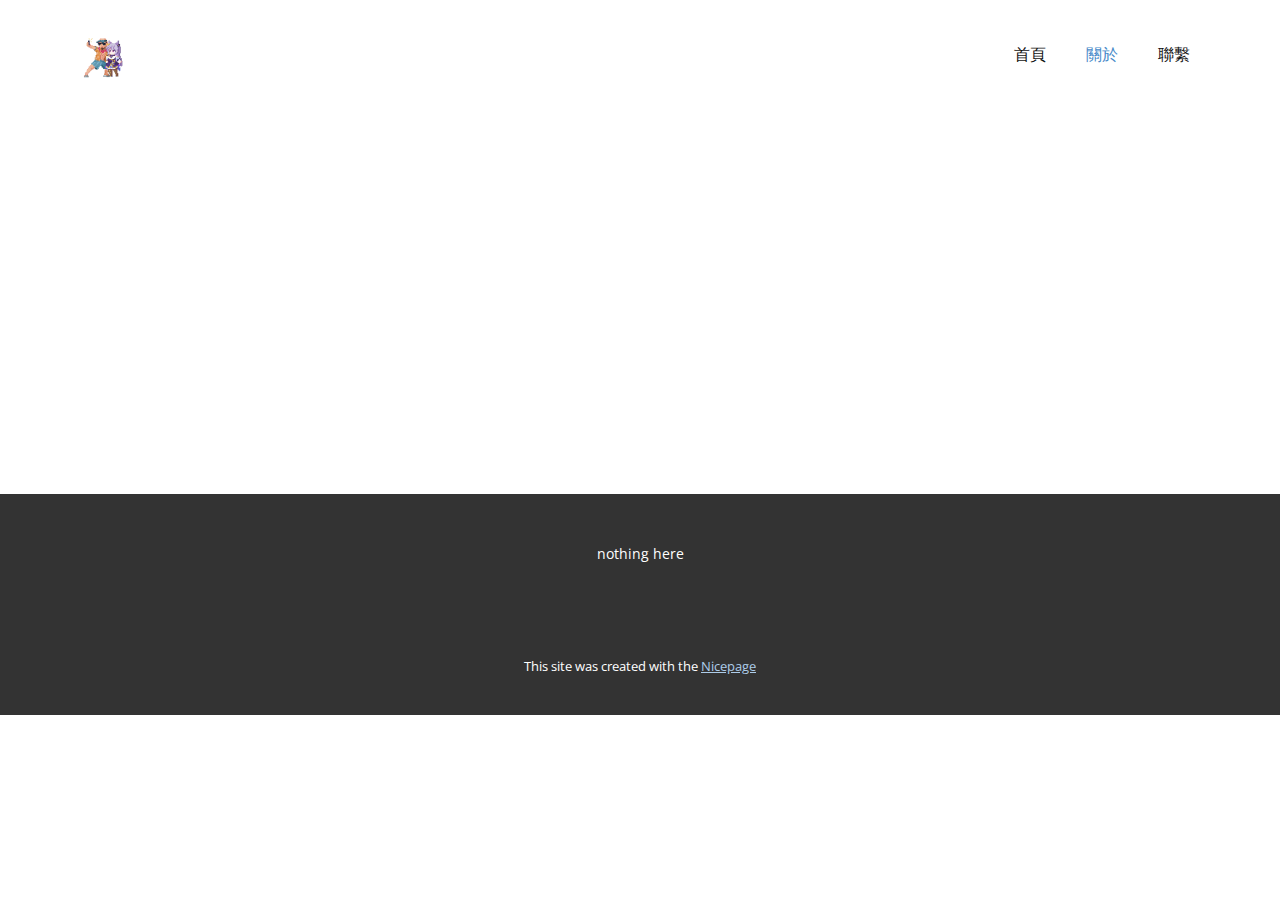
<file: About.html>
<!DOCTYPE html>
<html style="font-size: 16px;" lang="en"><head>
    <meta name="viewport" content="width=device-width, initial-scale=1.0">
    <meta charset="utf-8">
    <meta name="keywords" content="">
    <meta name="description" content="">
    <title>About</title>
    <link rel="stylesheet" href="nicepage.css" media="screen">
<link rel="stylesheet" href="About.css" media="screen">
    <script class="u-script" type="text/javascript" src="jquery.js" defer=""></script>
    <script class="u-script" type="text/javascript" src="nicepage.js" defer=""></script>
    <meta name="generator" content="Nicepage 7.4.4, nicepage.com">
    
    
    
    <link id="u-theme-google-font" rel="stylesheet" href="https://fonts.googleapis.com/css?family=Roboto:100,100i,300,300i,400,400i,500,500i,700,700i,900,900i|Open+Sans:300,300i,400,400i,500,500i,600,600i,700,700i,800,800i">
    <script type="application/ld+json">{
		"@context": "http://schema.org",
		"@type": "Organization",
		"name": "",
		"logo": "images/logo.png"
}</script>
    <meta name="theme-color" content="#478ac9">
    <meta property="og:title" content="About">
    <meta property="og:type" content="website">
  <meta data-intl-tel-input-cdn-path="intlTelInput/"></head>
  <body data-path-to-root="./" data-include-products="false" class="u-body u-xl-mode" data-lang="en"><header class="u-clearfix u-header u-header" id="header"><div class="u-clearfix u-sheet u-valign-middle u-sheet-1">
        <a href="#" class="u-image u-logo u-image-1" data-image-width="828" data-image-height="828">
          <img src="images/logo.png" class="u-logo-image u-logo-image-1">
        </a>
        <nav class="u-menu u-menu-one-level u-offcanvas u-menu-1">
          <div class="menu-collapse" style="font-size: 1rem; letter-spacing: 0px;">
            <a class="u-button-style u-custom-left-right-menu-spacing u-custom-padding-bottom u-custom-top-bottom-menu-spacing u-hamburger-link u-nav-link u-text-active-palette-1-base u-text-hover-palette-2-base" href="#">
              <svg class="u-svg-link" viewBox="0 0 24 24"><use xlink:href="#menu-hamburger"></use></svg>
              <svg class="u-svg-content" version="1.1" id="menu-hamburger" viewBox="0 0 16 16" x="0px" y="0px" xmlns:xlink="http://www.w3.org/1999/xlink" xmlns="http://www.w3.org/2000/svg"><g><rect y="1" width="16" height="2"></rect><rect y="7" width="16" height="2"></rect><rect y="13" width="16" height="2"></rect>
</g></svg>
            </a>
          </div>
          <div class="u-custom-menu u-nav-container">
            <ul class="u-nav u-unstyled u-nav-1"><li class="u-nav-item"><a class="u-button-style u-nav-link u-text-active-palette-1-base u-text-hover-palette-2-base" href="./" style="padding: 10px 20px;">首頁</a>
</li><li class="u-nav-item"><a class="u-button-style u-nav-link u-text-active-palette-1-base u-text-hover-palette-2-base" href="About.html" style="padding: 10px 20px;">關於</a>
</li><li class="u-nav-item"><a class="u-button-style u-nav-link u-text-active-palette-1-base u-text-hover-palette-2-base" href="Contact.html" style="padding: 10px 20px;">聯繫</a>
</li></ul>
          </div>
          <div class="u-custom-menu u-nav-container-collapse">
            <div class="u-black u-container-style u-inner-container-layout u-opacity u-opacity-95 u-sidenav">
              <div class="u-inner-container-layout u-sidenav-overflow">
                <div class="u-menu-close"></div>
                <ul class="u-align-center u-nav u-popupmenu-items u-unstyled u-nav-2"><li class="u-nav-item"><a class="u-button-style u-nav-link" href="./">首頁</a>
</li><li class="u-nav-item"><a class="u-button-style u-nav-link" href="About.html">關於</a>
</li><li class="u-nav-item"><a class="u-button-style u-nav-link" href="Contact.html">聯繫</a>
</li></ul>
              </div>
            </div>
            <div class="u-black u-menu-overlay u-opacity u-opacity-70"></div>
          </div>
        </nav>
      </div></header>
    <section class="u-clearfix u-section-1" id="block-1">
      <div class="u-clearfix u-sheet u-sheet-1"></div>
    </section>
    
    
    
    <footer class="u-align-center u-clearfix u-container-align-center u-footer u-grey-80 u-footer" id="footer"><div class="u-clearfix u-sheet u-sheet-1">
        <p class="u-small-text u-text u-text-variant u-text-1">nothing here </p>
      </div></footer>
    <section class="u-backlink u-clearfix u-grey-80">
      <p class="u-text">
        <span>This site was created with the </span>
        <a class="u-link" href="https://nicepage.com/" target="_blank" rel="nofollow">
          <span>Nicepage</span>
        </a>
      </p>
    </section>
  
</body></html>
</file>
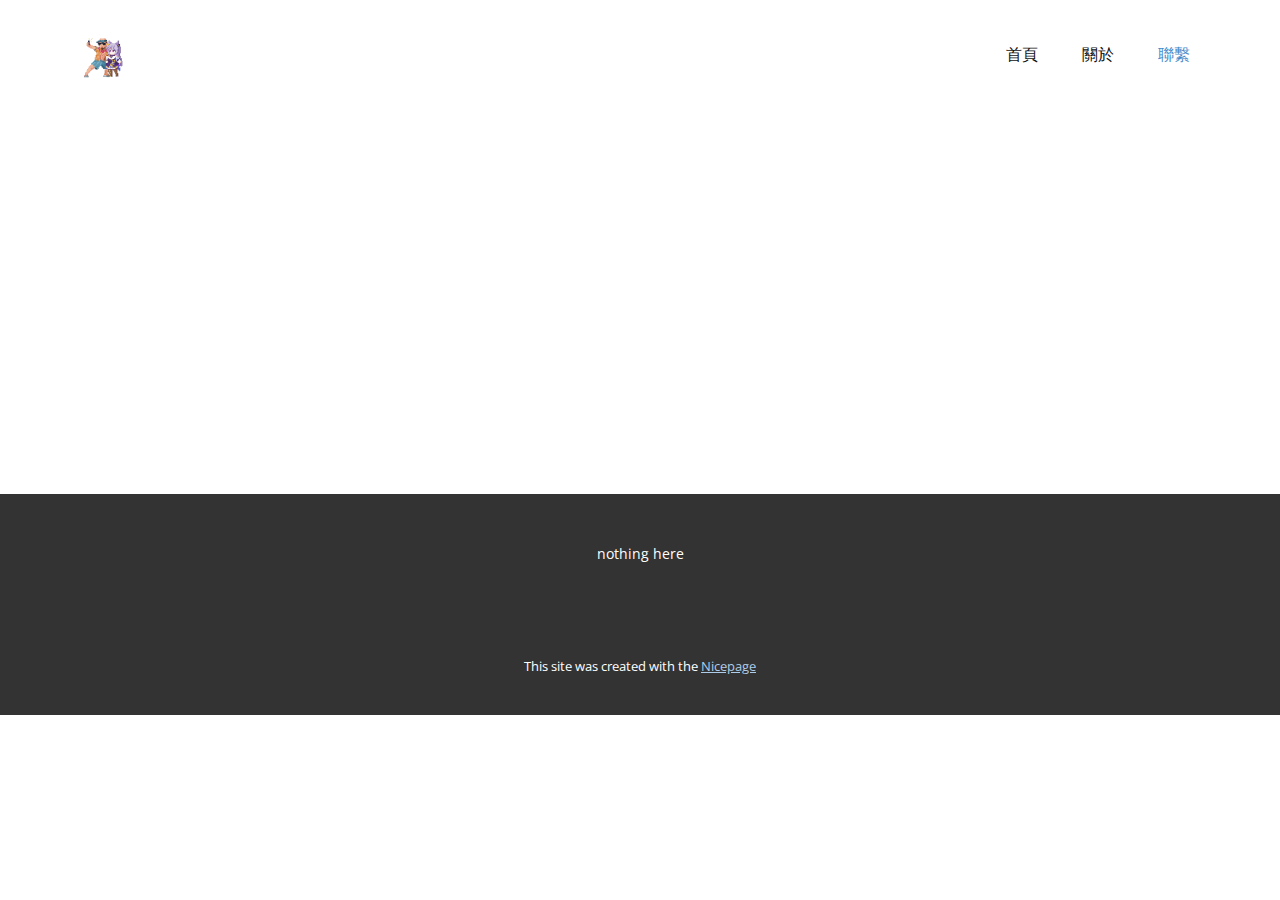
<file: Contact.html>
<!DOCTYPE html>
<html style="font-size: 16px" lang="en">
  <head>
    <meta name="viewport" content="width=device-width, initial-scale=1.0" />
    <meta charset="utf-8" />
    <meta name="keywords" content="" />
    <meta name="description" content="" />
    <title>Contact</title>
    <link rel="stylesheet" href="css/nicepage.css" media="screen" />
    <link rel="stylesheet" href="css/Contact.css" media="screen" />
    <script
      class="u-script"
      type="text/javascript"
      src="js/jquery.js"
      defer=""
    ></script>
    <script
      class="u-script"
      type="text/javascript"
      src="js/nicepage.js"
      defer=""
    ></script>
    <meta name="generator" content="Nicepage 7.4.4, nicepage.com" />

    <link
      id="u-theme-google-font"
      rel="stylesheet"
      href="https://fonts.googleapis.com/css?family=Roboto:100,100i,300,300i,400,400i,500,500i,700,700i,900,900i|Open+Sans:300,300i,400,400i,500,500i,600,600i,700,700i,800,800i"
    />
    <script type="application/ld+json">
      {
        "@context": "http://schema.org",
        "@type": "Organization",
        "name": "",
        "logo": "images/logo.png"
      }
    </script>
    <meta name="theme-color" content="#478ac9" />
    <meta property="og:title" content="Contact" />
    <meta property="og:type" content="website" />
    <meta data-intl-tel-input-cdn-path="intlTelInput/" />
  </head>
  <body
    data-path-to-root="./"
    data-include-products="false"
    class="u-body u-xl-mode"
    data-lang="en"
  >
    <header class="u-clearfix u-header u-header" id="header">
      <div class="u-clearfix u-sheet u-valign-middle u-sheet-1">
        <a
          href="#"
          class="u-image u-logo u-image-1"
          data-image-width="828"
          data-image-height="828"
        >
          <img src="images/logo.png" class="u-logo-image u-logo-image-1" />
        </a>
        <nav class="u-menu u-menu-one-level u-offcanvas u-menu-1">
          <div
            class="menu-collapse"
            style="font-size: 1rem; letter-spacing: 0px"
          >
            <a
              class="u-button-style u-custom-left-right-menu-spacing u-custom-padding-bottom u-custom-top-bottom-menu-spacing u-hamburger-link u-nav-link u-text-active-palette-1-base u-text-hover-palette-2-base"
              href="#"
            >
              <svg class="u-svg-link" viewBox="0 0 24 24">
                <use xlink:href="#menu-hamburger"></use>
              </svg>
              <svg
                class="u-svg-content"
                version="1.1"
                id="menu-hamburger"
                viewBox="0 0 16 16"
                x="0px"
                y="0px"
                xmlns:xlink="http://www.w3.org/1999/xlink"
                xmlns="http://www.w3.org/2000/svg"
              >
                <g>
                  <rect y="1" width="16" height="2"></rect>
                  <rect y="7" width="16" height="2"></rect>
                  <rect y="13" width="16" height="2"></rect>
                </g>
              </svg>
            </a>
          </div>
          <div class="u-custom-menu u-nav-container">
            <ul class="u-nav u-unstyled u-nav-1">
              <li class="u-nav-item">
                <a
                  class="u-button-style u-nav-link u-text-active-palette-1-base u-text-hover-palette-2-base"
                  href="./"
                  style="padding: 10px 20px"
                  >首頁</a
                >
              </li>
              <li class="u-nav-item">
                <a
                  class="u-button-style u-nav-link u-text-active-palette-1-base u-text-hover-palette-2-base"
                  href="About.html"
                  style="padding: 10px 20px"
                  >關於</a
                >
              </li>
              <li class="u-nav-item">
                <a
                  class="u-button-style u-nav-link u-text-active-palette-1-base u-text-hover-palette-2-base"
                  href="Contact.html"
                  style="padding: 10px 20px"
                  >聯繫</a
                >
              </li>
            </ul>
          </div>
          <div class="u-custom-menu u-nav-container-collapse">
            <div
              class="u-black u-container-style u-inner-container-layout u-opacity u-opacity-95 u-sidenav"
            >
              <div class="u-inner-container-layout u-sidenav-overflow">
                <div class="u-menu-close"></div>
                <ul
                  class="u-align-center u-nav u-popupmenu-items u-unstyled u-nav-2"
                >
                  <li class="u-nav-item">
                    <a class="u-button-style u-nav-link" href="./">首頁</a>
                  </li>
                  <li class="u-nav-item">
                    <a class="u-button-style u-nav-link" href="About.html"
                      >關於</a
                    >
                  </li>
                  <li class="u-nav-item">
                    <a class="u-button-style u-nav-link" href="Contact.html"
                      >聯繫</a
                    >
                  </li>
                </ul>
              </div>
            </div>
            <div class="u-black u-menu-overlay u-opacity u-opacity-70"></div>
          </div>
        </nav>
      </div>
    </header>
    <section class="u-clearfix u-section-1" id="block-1">
      <div class="u-clearfix u-sheet u-sheet-1"></div>
    </section>

    <footer
      class="u-align-center u-clearfix u-container-align-center u-footer u-grey-80 u-footer"
      id="footer"
    >
      <div class="u-clearfix u-sheet u-sheet-1">
        <p class="u-small-text u-text u-text-variant u-text-1">nothing here</p>
      </div>
    </footer>
    <section class="u-backlink u-clearfix u-grey-80">
      <p class="u-text">
        <span>This site was created with the </span>
        <a
          class="u-link"
          href="https://nicepage.com/"
          target="_blank"
          rel="nofollow"
        >
          <span>Nicepage</span>
        </a>
      </p>
    </section>
  </body>
</html>
</file>
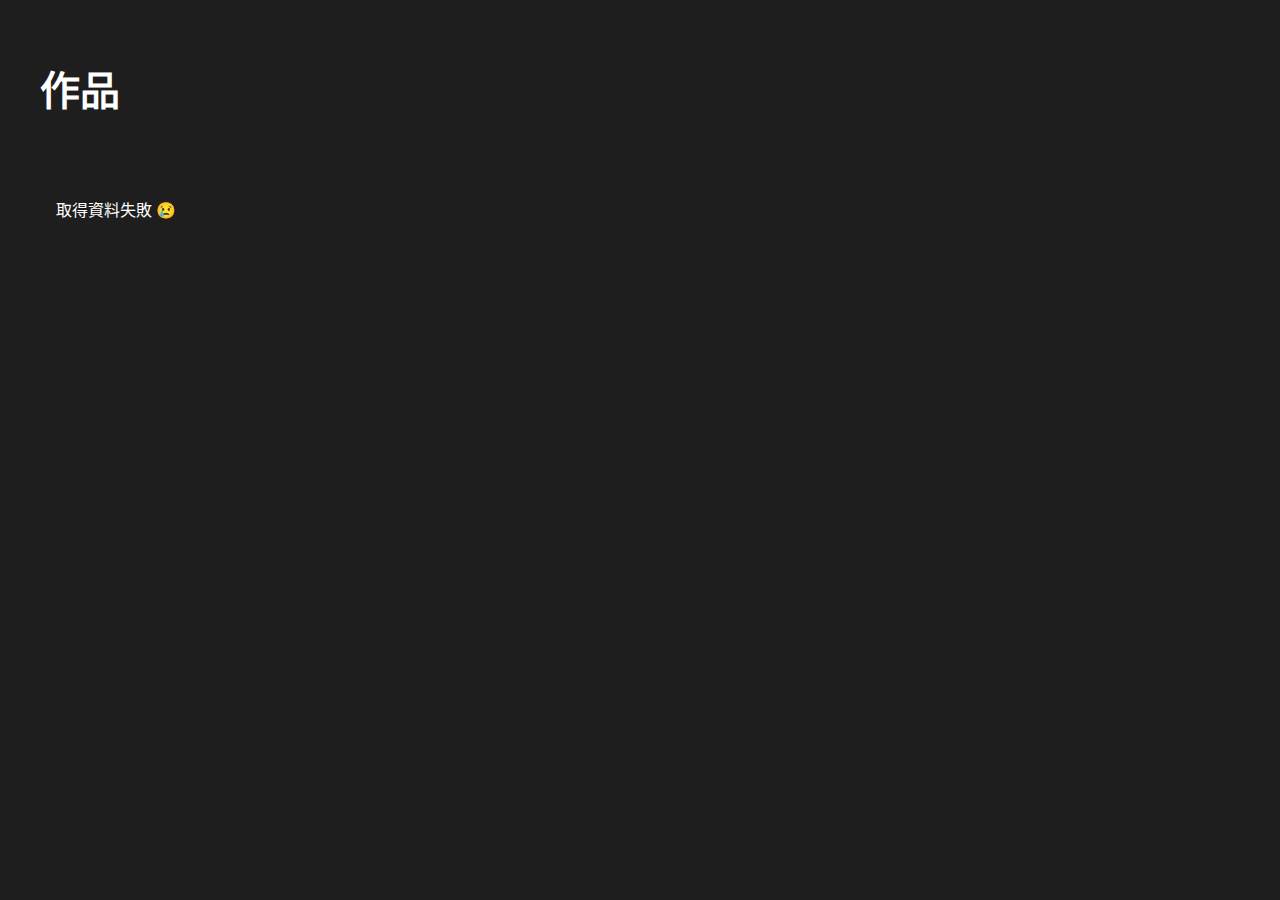
<file: project.html>
<!DOCTYPE html>
<html lang="zh-TW">
  <head>
    <meta charset="UTF-8" />
    <meta name="viewport" content="width=device-width, initial-scale=1.0" />
    <title>作品集</title>
    <link rel="stylesheet" href="css/project.css" />
    <script class="u-script" type="text/javascript" src="js/project.js" defer=""></script>
  </head>
  <body>
    <div class="container">
      <h1>作品</h1>

      <!-- 篩選按鈕 -->
      <div class="filters"></div>

      <!-- 卡片區塊 -->
      <div class="card-grid" id="repo-grid"></div>
    </div>
  </body>
</html>
</file>
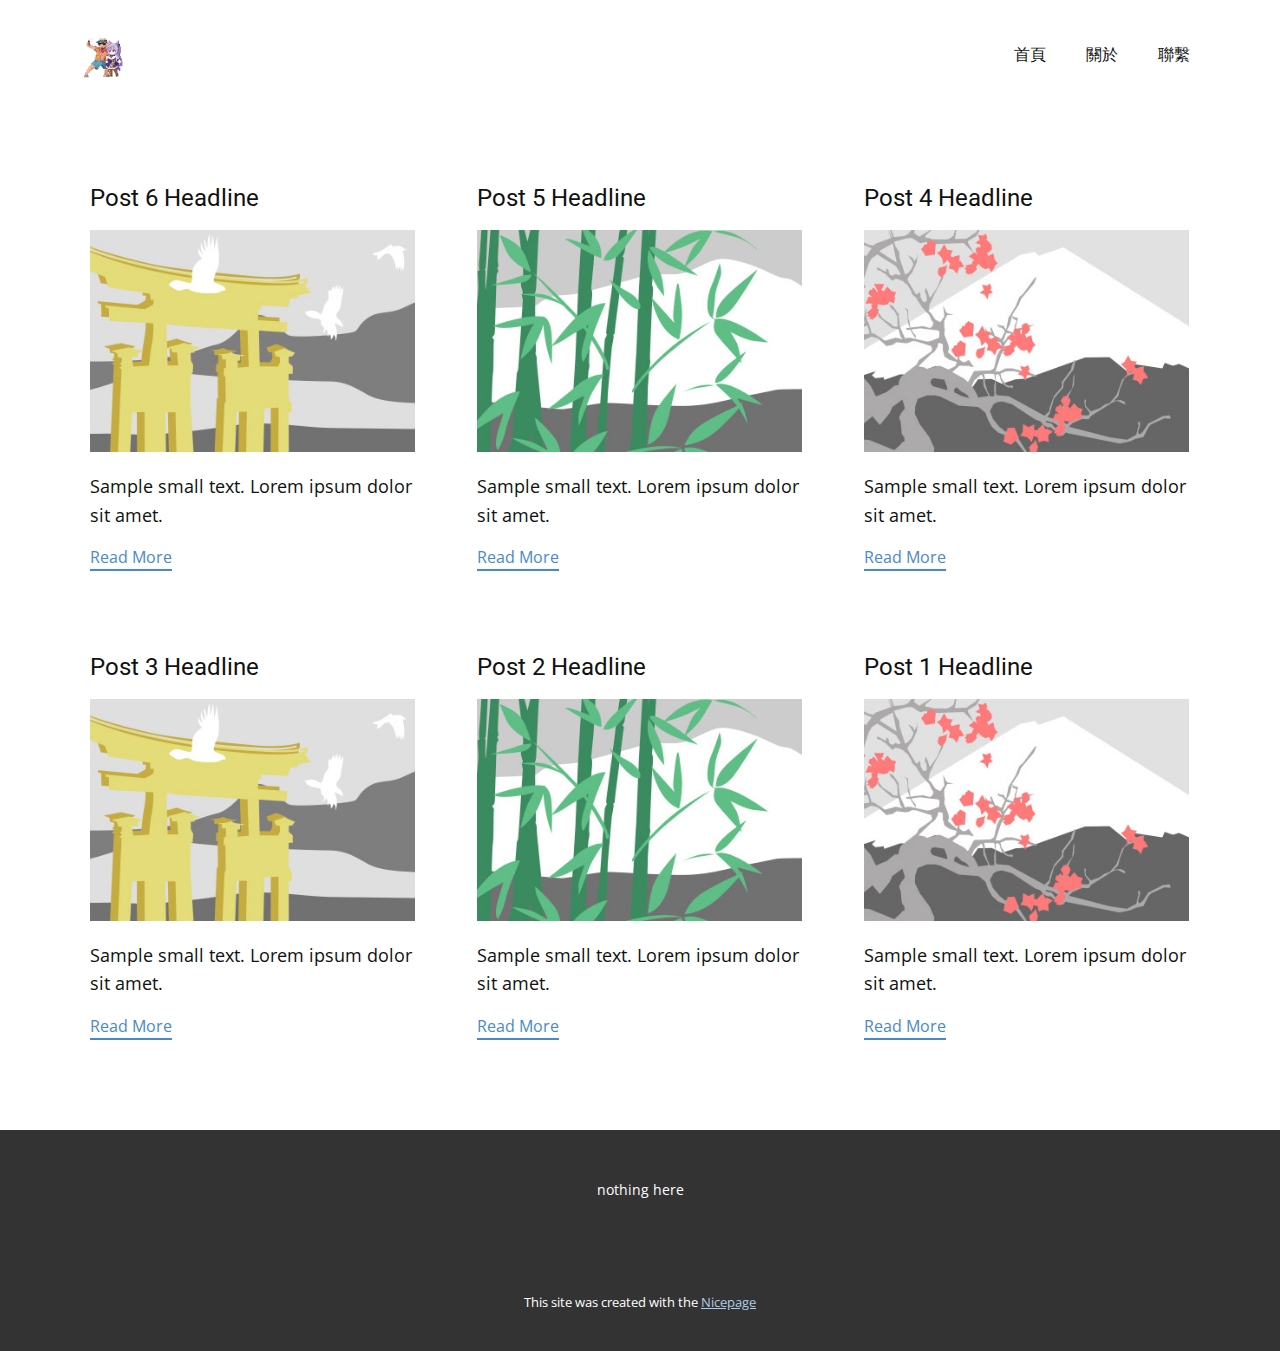
<file: blog/blog.html>
<!DOCTYPE html>
<html style="font-size: 16px;" lang="en"><head>
    <meta name="viewport" content="width=device-width, initial-scale=1.0">
    <meta charset="utf-8">
    <meta name="keywords" content="">
    <meta name="description" content="">
    <title>Blog</title>
    <link rel="stylesheet" href="../nicepage.css" media="screen">
<link rel="stylesheet" href="../Blog-Template.css" media="screen">
    <script class="u-script" type="text/javascript" src="../jquery.js" defer=""></script>
    <script class="u-script" type="text/javascript" src="../nicepage.js" defer=""></script>
    <meta name="generator" content="Nicepage 7.4.4, nicepage.com">
    
    
    
    <link id="u-theme-google-font" rel="stylesheet" href="https://fonts.googleapis.com/css?family=Roboto:100,100i,300,300i,400,400i,500,500i,700,700i,900,900i|Open+Sans:300,300i,400,400i,500,500i,600,600i,700,700i,800,800i">
    <script type="application/ld+json">{
		"@context": "http://schema.org",
		"@type": "Organization",
		"name": "",
		"logo": "images/logo.png"
}</script>
    <meta name="theme-color" content="#478ac9">
  <meta data-intl-tel-input-cdn-path="intlTelInput/"></head>
  <body data-path-to-root="../" data-include-products="false" class="u-body u-xl-mode" data-lang="en"><header class="u-clearfix u-header u-header" id="header"><div class="u-clearfix u-sheet u-valign-middle u-sheet-1">
        <a href="#" class="u-image u-logo u-image-1" data-image-width="828" data-image-height="828">
          <img src="../images/logo.png" class="u-logo-image u-logo-image-1">
        </a>
        <nav class="u-menu u-menu-one-level u-offcanvas u-menu-1">
          <div class="menu-collapse" style="font-size: 1rem; letter-spacing: 0px;">
            <a class="u-button-style u-custom-left-right-menu-spacing u-custom-padding-bottom u-custom-top-bottom-menu-spacing u-hamburger-link u-nav-link u-text-active-palette-1-base u-text-hover-palette-2-base" href="#">
              <svg class="u-svg-link" viewBox="0 0 24 24"><use xlink:href="#menu-hamburger"></use></svg>
              <svg class="u-svg-content" version="1.1" id="menu-hamburger" viewBox="0 0 16 16" x="0px" y="0px" xmlns:xlink="http://www.w3.org/1999/xlink" xmlns="http://www.w3.org/2000/svg"><g><rect y="1" width="16" height="2"></rect><rect y="7" width="16" height="2"></rect><rect y="13" width="16" height="2"></rect>
</g></svg>
            </a>
          </div>
          <div class="u-custom-menu u-nav-container">
            <ul class="u-nav u-unstyled u-nav-1"><li class="u-nav-item"><a class="u-button-style u-nav-link u-text-active-palette-1-base u-text-hover-palette-2-base" href="../" style="padding: 10px 20px;">首頁</a>
</li><li class="u-nav-item"><a class="u-button-style u-nav-link u-text-active-palette-1-base u-text-hover-palette-2-base" href="../About.html" style="padding: 10px 20px;">關於</a>
</li><li class="u-nav-item"><a class="u-button-style u-nav-link u-text-active-palette-1-base u-text-hover-palette-2-base" href="../Contact.html" style="padding: 10px 20px;">聯繫</a>
</li></ul>
          </div>
          <div class="u-custom-menu u-nav-container-collapse">
            <div class="u-black u-container-style u-inner-container-layout u-opacity u-opacity-95 u-sidenav">
              <div class="u-inner-container-layout u-sidenav-overflow">
                <div class="u-menu-close"></div>
                <ul class="u-align-center u-nav u-popupmenu-items u-unstyled u-nav-2"><li class="u-nav-item"><a class="u-button-style u-nav-link" href="../">首頁</a>
</li><li class="u-nav-item"><a class="u-button-style u-nav-link" href="../About.html">關於</a>
</li><li class="u-nav-item"><a class="u-button-style u-nav-link" href="../Contact.html">聯繫</a>
</li></ul>
              </div>
            </div>
            <div class="u-black u-menu-overlay u-opacity u-opacity-70"></div>
          </div>
        </nav>
      </div></header>
    <section class="u-clearfix u-section-1" id="block-1">
      <div class="u-clearfix u-sheet u-valign-middle u-sheet-1"><!--blog--><!--blog_options_json--><!--{"type":"Recent","source":"","tags":"","count":""}--><!--/blog_options_json-->
        <div class="u-blog u-expanded-width u-repeater u-repeater-1" data-blog-id="blog-1"><!--blog_post-->
          <div class="u-blog-post u-container-style u-repeater-item u-white u-repeater-item-1">
            <div class="u-container-layout u-similar-container u-valign-top u-container-layout-1"><!--blog_post_header-->
              <h4 class="u-blog-control u-text u-text-1">
                <a class="u-post-header-link" href="../blog/post-5.html">Post 6 Headline</a>
              </h4><!--/blog_post_header--><!--blog_post_image-->
              <a class="u-post-header-link" href="../blog/post-5.html"><img alt="" class="u-blog-control u-expanded-width u-image u-image-default u-image-1" src="../images/8ad73f3c.jpeg"></a><!--/blog_post_image--><!--blog_post_content-->
              <div class="u-blog-control u-post-content u-text u-text-2 fr-view">Sample small text. Lorem ipsum dolor sit amet.</div><!--/blog_post_content--><!--blog_post_readmore-->
              <a href="../blog/post-5.html" class="u-blog-control u-border-2 u-border-palette-1-base u-btn u-btn-rectangle u-button-style u-none u-btn-1"><!--blog_post_readmore_content--><!--options_json--><!--{"content":"","defaultValue":"Read More"}--><!--/options_json-->Read More<!--/blog_post_readmore_content--></a><!--/blog_post_readmore-->
            </div>
          </div><div class="u-blog-post u-container-style u-repeater-item u-video-cover u-white">
            <div class="u-container-layout u-similar-container u-valign-top u-container-layout-2"><!--blog_post_header-->
              <h4 class="u-blog-control u-text u-text-3">
                <a class="u-post-header-link" href="../blog/post-4.html">Post 5 Headline</a>
              </h4><!--/blog_post_header--><!--blog_post_image-->
              <a class="u-post-header-link" href="../blog/post-4.html"><img alt="" class="u-blog-control u-expanded-width u-image u-image-default u-image-2" src="../images/68f64b9d.jpeg"></a><!--/blog_post_image--><!--blog_post_content-->
              <div class="u-blog-control u-post-content u-text u-text-4 fr-view">Sample small text. Lorem ipsum dolor sit amet.</div><!--/blog_post_content--><!--blog_post_readmore-->
              <a href="../blog/post-4.html" class="u-blog-control u-border-2 u-border-palette-1-base u-btn u-btn-rectangle u-button-style u-none u-btn-2"><!--blog_post_readmore_content--><!--options_json--><!--{"content":"","defaultValue":"Read More"}--><!--/options_json-->Read More<!--/blog_post_readmore_content--></a><!--/blog_post_readmore-->
            </div>
          </div><div class="u-blog-post u-container-style u-repeater-item u-video-cover u-white">
            <div class="u-container-layout u-similar-container u-valign-top u-container-layout-3"><!--blog_post_header-->
              <h4 class="u-blog-control u-text u-text-5">
                <a class="u-post-header-link" href="../blog/post-3.html">Post 4 Headline</a>
              </h4><!--/blog_post_header--><!--blog_post_image-->
              <a class="u-post-header-link" href="../blog/post-3.html"><img alt="" class="u-blog-control u-expanded-width u-image u-image-default u-image-3" src="../images/0fd3416c.jpeg"></a><!--/blog_post_image--><!--blog_post_content-->
              <div class="u-blog-control u-post-content u-text u-text-6 fr-view">Sample small text. Lorem ipsum dolor sit amet.</div><!--/blog_post_content--><!--blog_post_readmore-->
              <a href="../blog/post-3.html" class="u-blog-control u-border-2 u-border-palette-1-base u-btn u-btn-rectangle u-button-style u-none u-btn-3"><!--blog_post_readmore_content--><!--options_json--><!--{"content":"","defaultValue":"Read More"}--><!--/options_json-->Read More<!--/blog_post_readmore_content--></a><!--/blog_post_readmore-->
            </div>
          </div><div class="u-blog-post u-container-style u-repeater-item u-white u-repeater-item-1">
            <div class="u-container-layout u-similar-container u-valign-top u-container-layout-1"><!--blog_post_header-->
              <h4 class="u-blog-control u-text u-text-1">
                <a class="u-post-header-link" href="../blog/post-2.html">Post 3 Headline</a>
              </h4><!--/blog_post_header--><!--blog_post_image-->
              <a class="u-post-header-link" href="../blog/post-2.html"><img alt="" class="u-blog-control u-expanded-width u-image u-image-default u-image-1" src="../images/8ad73f3c.jpeg"></a><!--/blog_post_image--><!--blog_post_content-->
              <div class="u-blog-control u-post-content u-text u-text-2 fr-view">Sample small text. Lorem ipsum dolor sit amet.</div><!--/blog_post_content--><!--blog_post_readmore-->
              <a href="../blog/post-2.html" class="u-blog-control u-border-2 u-border-palette-1-base u-btn u-btn-rectangle u-button-style u-none u-btn-1"><!--blog_post_readmore_content--><!--options_json--><!--{"content":"","defaultValue":"Read More"}--><!--/options_json-->Read More<!--/blog_post_readmore_content--></a><!--/blog_post_readmore-->
            </div>
          </div><div class="u-blog-post u-container-style u-repeater-item u-video-cover u-white">
            <div class="u-container-layout u-similar-container u-valign-top u-container-layout-2"><!--blog_post_header-->
              <h4 class="u-blog-control u-text u-text-3">
                <a class="u-post-header-link" href="../blog/post-1.html">Post 2 Headline</a>
              </h4><!--/blog_post_header--><!--blog_post_image-->
              <a class="u-post-header-link" href="../blog/post-1.html"><img alt="" class="u-blog-control u-expanded-width u-image u-image-default u-image-2" src="../images/68f64b9d.jpeg"></a><!--/blog_post_image--><!--blog_post_content-->
              <div class="u-blog-control u-post-content u-text u-text-4 fr-view">Sample small text. Lorem ipsum dolor sit amet.</div><!--/blog_post_content--><!--blog_post_readmore-->
              <a href="../blog/post-1.html" class="u-blog-control u-border-2 u-border-palette-1-base u-btn u-btn-rectangle u-button-style u-none u-btn-2"><!--blog_post_readmore_content--><!--options_json--><!--{"content":"","defaultValue":"Read More"}--><!--/options_json-->Read More<!--/blog_post_readmore_content--></a><!--/blog_post_readmore-->
            </div>
          </div><div class="u-blog-post u-container-style u-repeater-item u-video-cover u-white">
            <div class="u-container-layout u-similar-container u-valign-top u-container-layout-3"><!--blog_post_header-->
              <h4 class="u-blog-control u-text u-text-5">
                <a class="u-post-header-link" href="../blog/post.html">Post 1 Headline</a>
              </h4><!--/blog_post_header--><!--blog_post_image-->
              <a class="u-post-header-link" href="../blog/post.html"><img alt="" class="u-blog-control u-expanded-width u-image u-image-default u-image-3" src="../images/0fd3416c.jpeg"></a><!--/blog_post_image--><!--blog_post_content-->
              <div class="u-blog-control u-post-content u-text u-text-6 fr-view">Sample small text. Lorem ipsum dolor sit amet.</div><!--/blog_post_content--><!--blog_post_readmore-->
              <a href="../blog/post.html" class="u-blog-control u-border-2 u-border-palette-1-base u-btn u-btn-rectangle u-button-style u-none u-btn-3"><!--blog_post_readmore_content--><!--options_json--><!--{"content":"","defaultValue":"Read More"}--><!--/options_json-->Read More<!--/blog_post_readmore_content--></a><!--/blog_post_readmore-->
            </div>
          </div><!--/blog_post--><!--blog_post-->
          <!--/blog_post--><!--blog_post-->
          <!--/blog_post-->
        </div><!--/blog-->
      </div>
    </section>
    
    
    
    <footer class="u-align-center u-clearfix u-container-align-center u-footer u-grey-80 u-footer" id="footer"><div class="u-clearfix u-sheet u-sheet-1">
        <p class="u-small-text u-text u-text-variant u-text-1">nothing here </p>
      </div></footer>
    <section class="u-backlink u-clearfix u-grey-80">
      <p class="u-text">
        <span>This site was created with the </span>
        <a class="u-link" href="https://nicepage.com/" target="_blank" rel="nofollow">
          <span>Nicepage</span>
        </a>
      </p>
    </section>
  
</body></html>
</file>
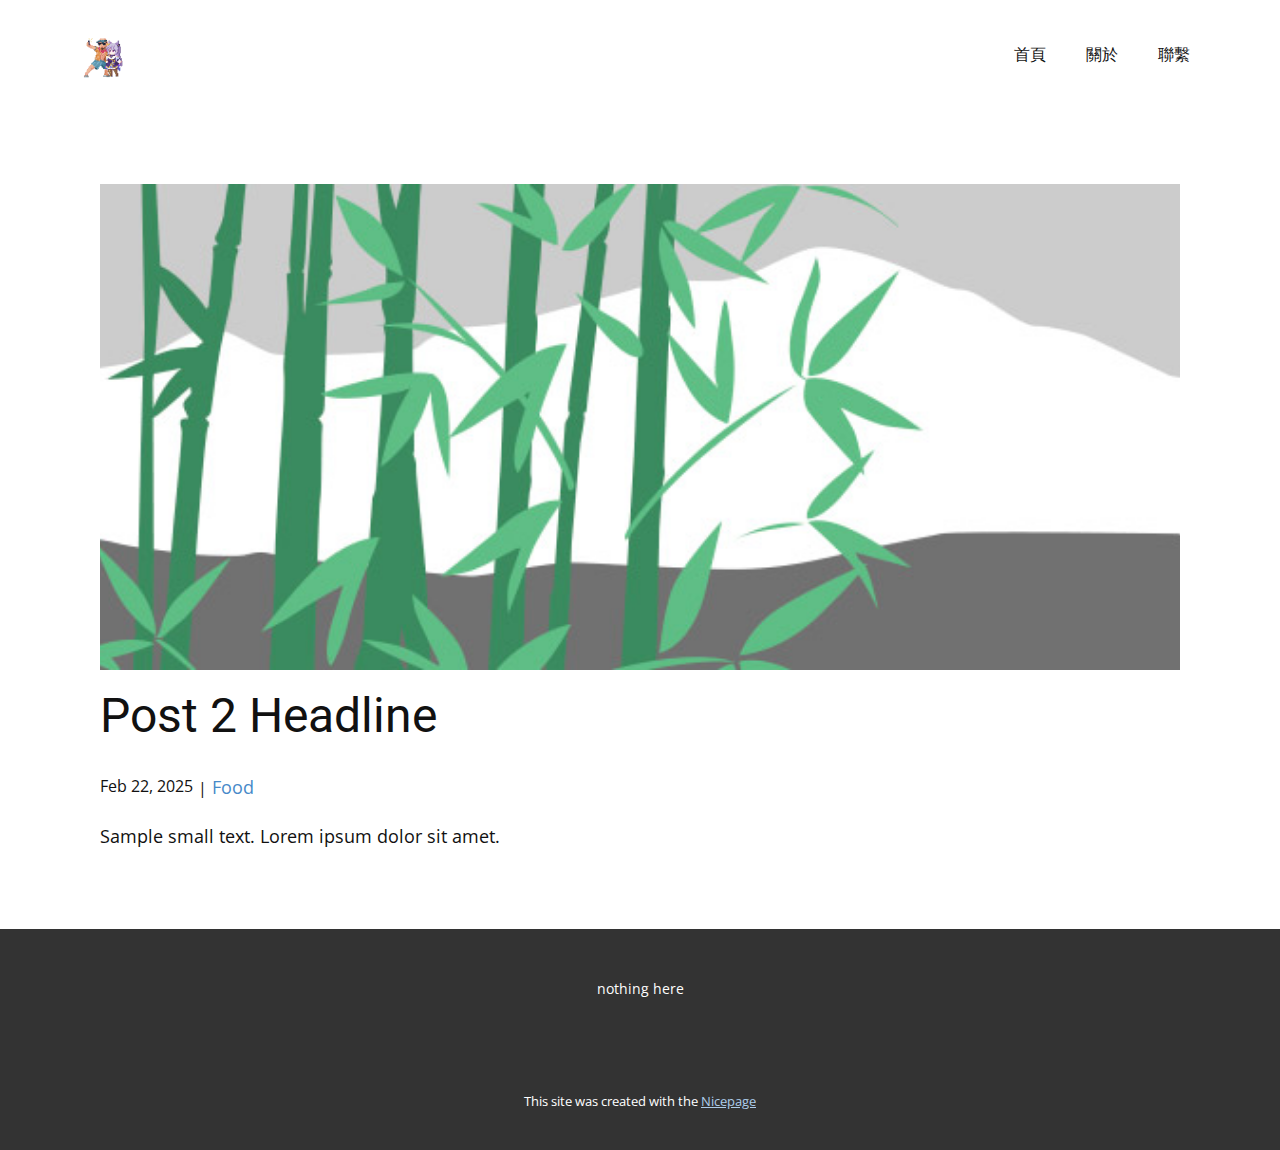
<file: blog/post-1.html>
<!DOCTYPE html>
<html style="font-size: 16px;" lang="en"><head>
    <meta name="viewport" content="width=device-width, initial-scale=1.0">
    <meta charset="utf-8">
    <meta name="keywords" content="Post 1 Headline">
    <meta name="description" content="">
    <title>Post 2 Headline</title>
    <link rel="stylesheet" href="../nicepage.css" media="screen">
<link rel="stylesheet" href="../Post-Template.css" media="screen">
    <script class="u-script" type="text/javascript" src="../jquery.js" defer=""></script>
    <script class="u-script" type="text/javascript" src="../nicepage.js" defer=""></script>
    <meta name="generator" content="Nicepage 7.4.4, nicepage.com">
    
    
    
    <link id="u-theme-google-font" rel="stylesheet" href="https://fonts.googleapis.com/css?family=Roboto:100,100i,300,300i,400,400i,500,500i,700,700i,900,900i|Open+Sans:300,300i,400,400i,500,500i,600,600i,700,700i,800,800i">
    <script type="application/ld+json">{
		"@context": "http://schema.org",
		"@type": "Organization",
		"name": "",
		"logo": "images/logo.png"
}</script>
    <meta name="theme-color" content="#478ac9">
  <meta data-intl-tel-input-cdn-path="intlTelInput/"></head>
  <body data-path-to-root="./" data-include-products="false" class="u-body u-xl-mode" data-lang="en"><header class="u-clearfix u-header u-header" id="header"><div class="u-clearfix u-sheet u-valign-middle u-sheet-1">
        <a href="#" class="u-image u-logo u-image-1" data-image-width="828" data-image-height="828">
          <img src="../images/logo.png" class="u-logo-image u-logo-image-1">
        </a>
        <nav class="u-menu u-menu-one-level u-offcanvas u-menu-1">
          <div class="menu-collapse" style="font-size: 1rem; letter-spacing: 0px;">
            <a class="u-button-style u-custom-left-right-menu-spacing u-custom-padding-bottom u-custom-top-bottom-menu-spacing u-hamburger-link u-nav-link u-text-active-palette-1-base u-text-hover-palette-2-base" href="#">
              <svg class="u-svg-link" viewBox="0 0 24 24"><use xlink:href="#menu-hamburger"></use></svg>
              <svg class="u-svg-content" version="1.1" id="menu-hamburger" viewBox="0 0 16 16" x="0px" y="0px" xmlns:xlink="http://www.w3.org/1999/xlink" xmlns="http://www.w3.org/2000/svg"><g><rect y="1" width="16" height="2"></rect><rect y="7" width="16" height="2"></rect><rect y="13" width="16" height="2"></rect>
</g></svg>
            </a>
          </div>
          <div class="u-custom-menu u-nav-container">
            <ul class="u-nav u-unstyled u-nav-1"><li class="u-nav-item"><a class="u-button-style u-nav-link u-text-active-palette-1-base u-text-hover-palette-2-base" href="../" style="padding: 10px 20px;">首頁</a>
</li><li class="u-nav-item"><a class="u-button-style u-nav-link u-text-active-palette-1-base u-text-hover-palette-2-base" href="../About.html" style="padding: 10px 20px;">關於</a>
</li><li class="u-nav-item"><a class="u-button-style u-nav-link u-text-active-palette-1-base u-text-hover-palette-2-base" href="../Contact.html" style="padding: 10px 20px;">聯繫</a>
</li></ul>
          </div>
          <div class="u-custom-menu u-nav-container-collapse">
            <div class="u-black u-container-style u-inner-container-layout u-opacity u-opacity-95 u-sidenav">
              <div class="u-inner-container-layout u-sidenav-overflow">
                <div class="u-menu-close"></div>
                <ul class="u-align-center u-nav u-popupmenu-items u-unstyled u-nav-2"><li class="u-nav-item"><a class="u-button-style u-nav-link" href="../">首頁</a>
</li><li class="u-nav-item"><a class="u-button-style u-nav-link" href="../About.html">關於</a>
</li><li class="u-nav-item"><a class="u-button-style u-nav-link" href="../Contact.html">聯繫</a>
</li></ul>
              </div>
            </div>
            <div class="u-black u-menu-overlay u-opacity u-opacity-70"></div>
          </div>
        </nav>
      </div></header>
    <section class="u-align-center u-clearfix u-section-1" id="block-1">
      <div class="u-clearfix u-sheet u-valign-middle-md u-valign-middle-sm u-valign-middle-xs u-sheet-1"><!--post_details--><!--post_details_options_json--><!--{"source":""}--><!--/post_details_options_json--><!--blog_post-->
        <div class="u-container-style u-expanded-width u-post-details u-post-details-1">
          <div class="u-container-layout u-valign-middle u-container-layout-1"><!--blog_post_image-->
            <img alt="" class="u-blog-control u-expanded-width u-image u-image-default u-image-1" src="../images/68f64b9d.jpeg"><!--/blog_post_image--><!--blog_post_header-->
            <h2 class="u-blog-control u-text u-text-1">Post 2 Headline</h2><!--/blog_post_header--><!--blog_post_metadata-->
            <div class="u-blog-control u-metadata u-metadata-1"><!--blog_post_metadata_date-->
              <span class="u-meta-date u-meta-icon">Feb 22, 2025</span><!--/blog_post_metadata_date--><!--blog_post_metadata_category-->
              <span class="u-meta-category u-meta-icon"><a href="../blog/blog.html#/blog-1///1">Food</a></span><!--/blog_post_metadata_category--><!--blog_post_metadata_comments-->
              <!--/blog_post_metadata_comments-->
            </div><!--/blog_post_metadata--><!--blog_post_content-->
            <div class="u-align-justify u-blog-control u-post-content u-text u-text-2 fr-view">
  <p>Sample small text. Lorem ipsum dolor sit amet.</p>
  </div><!--/blog_post_content-->
          </div>
        </div><!--/blog_post--><!--/post_details-->
      </div>
    </section>
    
    
    
    <footer class="u-align-center u-clearfix u-container-align-center u-footer u-grey-80 u-footer" id="footer"><div class="u-clearfix u-sheet u-sheet-1">
        <p class="u-small-text u-text u-text-variant u-text-1">nothing here </p>
      </div></footer>
    <section class="u-backlink u-clearfix u-grey-80">
      <p class="u-text">
        <span>This site was created with the </span>
        <a class="u-link" href="https://nicepage.com/" target="_blank" rel="nofollow">
          <span>Nicepage</span>
        </a>
      </p>
    </section>
  
</body></html>
</file>
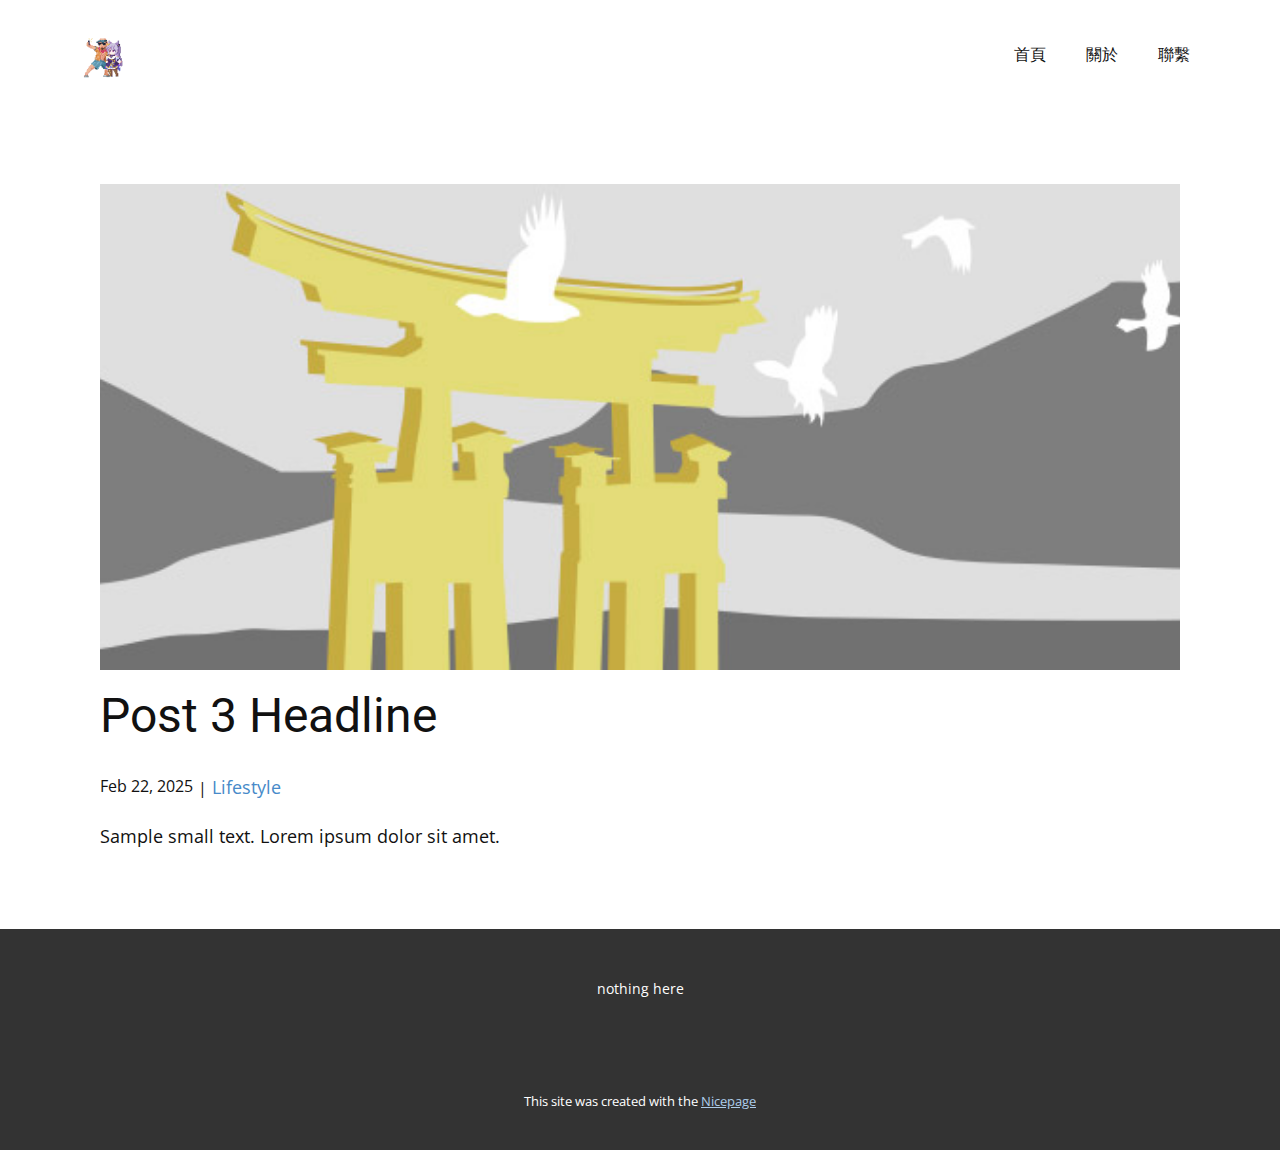
<file: blog/post-2.html>
<!DOCTYPE html>
<html style="font-size: 16px;" lang="en"><head>
    <meta name="viewport" content="width=device-width, initial-scale=1.0">
    <meta charset="utf-8">
    <meta name="keywords" content="Post 1 Headline">
    <meta name="description" content="">
    <title>Post 3 Headline</title>
    <link rel="stylesheet" href="../nicepage.css" media="screen">
<link rel="stylesheet" href="../Post-Template.css" media="screen">
    <script class="u-script" type="text/javascript" src="../jquery.js" defer=""></script>
    <script class="u-script" type="text/javascript" src="../nicepage.js" defer=""></script>
    <meta name="generator" content="Nicepage 7.4.4, nicepage.com">
    
    
    
    <link id="u-theme-google-font" rel="stylesheet" href="https://fonts.googleapis.com/css?family=Roboto:100,100i,300,300i,400,400i,500,500i,700,700i,900,900i|Open+Sans:300,300i,400,400i,500,500i,600,600i,700,700i,800,800i">
    <script type="application/ld+json">{
		"@context": "http://schema.org",
		"@type": "Organization",
		"name": "",
		"logo": "images/logo.png"
}</script>
    <meta name="theme-color" content="#478ac9">
  <meta data-intl-tel-input-cdn-path="intlTelInput/"></head>
  <body data-path-to-root="./" data-include-products="false" class="u-body u-xl-mode" data-lang="en"><header class="u-clearfix u-header u-header" id="header"><div class="u-clearfix u-sheet u-valign-middle u-sheet-1">
        <a href="#" class="u-image u-logo u-image-1" data-image-width="828" data-image-height="828">
          <img src="../images/logo.png" class="u-logo-image u-logo-image-1">
        </a>
        <nav class="u-menu u-menu-one-level u-offcanvas u-menu-1">
          <div class="menu-collapse" style="font-size: 1rem; letter-spacing: 0px;">
            <a class="u-button-style u-custom-left-right-menu-spacing u-custom-padding-bottom u-custom-top-bottom-menu-spacing u-hamburger-link u-nav-link u-text-active-palette-1-base u-text-hover-palette-2-base" href="#">
              <svg class="u-svg-link" viewBox="0 0 24 24"><use xlink:href="#menu-hamburger"></use></svg>
              <svg class="u-svg-content" version="1.1" id="menu-hamburger" viewBox="0 0 16 16" x="0px" y="0px" xmlns:xlink="http://www.w3.org/1999/xlink" xmlns="http://www.w3.org/2000/svg"><g><rect y="1" width="16" height="2"></rect><rect y="7" width="16" height="2"></rect><rect y="13" width="16" height="2"></rect>
</g></svg>
            </a>
          </div>
          <div class="u-custom-menu u-nav-container">
            <ul class="u-nav u-unstyled u-nav-1"><li class="u-nav-item"><a class="u-button-style u-nav-link u-text-active-palette-1-base u-text-hover-palette-2-base" href="../" style="padding: 10px 20px;">首頁</a>
</li><li class="u-nav-item"><a class="u-button-style u-nav-link u-text-active-palette-1-base u-text-hover-palette-2-base" href="../About.html" style="padding: 10px 20px;">關於</a>
</li><li class="u-nav-item"><a class="u-button-style u-nav-link u-text-active-palette-1-base u-text-hover-palette-2-base" href="../Contact.html" style="padding: 10px 20px;">聯繫</a>
</li></ul>
          </div>
          <div class="u-custom-menu u-nav-container-collapse">
            <div class="u-black u-container-style u-inner-container-layout u-opacity u-opacity-95 u-sidenav">
              <div class="u-inner-container-layout u-sidenav-overflow">
                <div class="u-menu-close"></div>
                <ul class="u-align-center u-nav u-popupmenu-items u-unstyled u-nav-2"><li class="u-nav-item"><a class="u-button-style u-nav-link" href="../">首頁</a>
</li><li class="u-nav-item"><a class="u-button-style u-nav-link" href="../About.html">關於</a>
</li><li class="u-nav-item"><a class="u-button-style u-nav-link" href="../Contact.html">聯繫</a>
</li></ul>
              </div>
            </div>
            <div class="u-black u-menu-overlay u-opacity u-opacity-70"></div>
          </div>
        </nav>
      </div></header>
    <section class="u-align-center u-clearfix u-section-1" id="block-1">
      <div class="u-clearfix u-sheet u-valign-middle-md u-valign-middle-sm u-valign-middle-xs u-sheet-1"><!--post_details--><!--post_details_options_json--><!--{"source":""}--><!--/post_details_options_json--><!--blog_post-->
        <div class="u-container-style u-expanded-width u-post-details u-post-details-1">
          <div class="u-container-layout u-valign-middle u-container-layout-1"><!--blog_post_image-->
            <img alt="" class="u-blog-control u-expanded-width u-image u-image-default u-image-1" src="../images/8ad73f3c.jpeg"><!--/blog_post_image--><!--blog_post_header-->
            <h2 class="u-blog-control u-text u-text-1">Post 3 Headline</h2><!--/blog_post_header--><!--blog_post_metadata-->
            <div class="u-blog-control u-metadata u-metadata-1"><!--blog_post_metadata_date-->
              <span class="u-meta-date u-meta-icon">Feb 22, 2025</span><!--/blog_post_metadata_date--><!--blog_post_metadata_category-->
              <span class="u-meta-category u-meta-icon"><a href="../blog/blog.html#/blog-1///3">Lifestyle</a></span><!--/blog_post_metadata_category--><!--blog_post_metadata_comments-->
              <!--/blog_post_metadata_comments-->
            </div><!--/blog_post_metadata--><!--blog_post_content-->
            <div class="u-align-justify u-blog-control u-post-content u-text u-text-2 fr-view">
  <p>Sample small text. Lorem ipsum dolor sit amet.</p>
  </div><!--/blog_post_content-->
          </div>
        </div><!--/blog_post--><!--/post_details-->
      </div>
    </section>
    
    
    
    <footer class="u-align-center u-clearfix u-container-align-center u-footer u-grey-80 u-footer" id="footer"><div class="u-clearfix u-sheet u-sheet-1">
        <p class="u-small-text u-text u-text-variant u-text-1">nothing here </p>
      </div></footer>
    <section class="u-backlink u-clearfix u-grey-80">
      <p class="u-text">
        <span>This site was created with the </span>
        <a class="u-link" href="https://nicepage.com/" target="_blank" rel="nofollow">
          <span>Nicepage</span>
        </a>
      </p>
    </section>
  
</body></html>
</file>
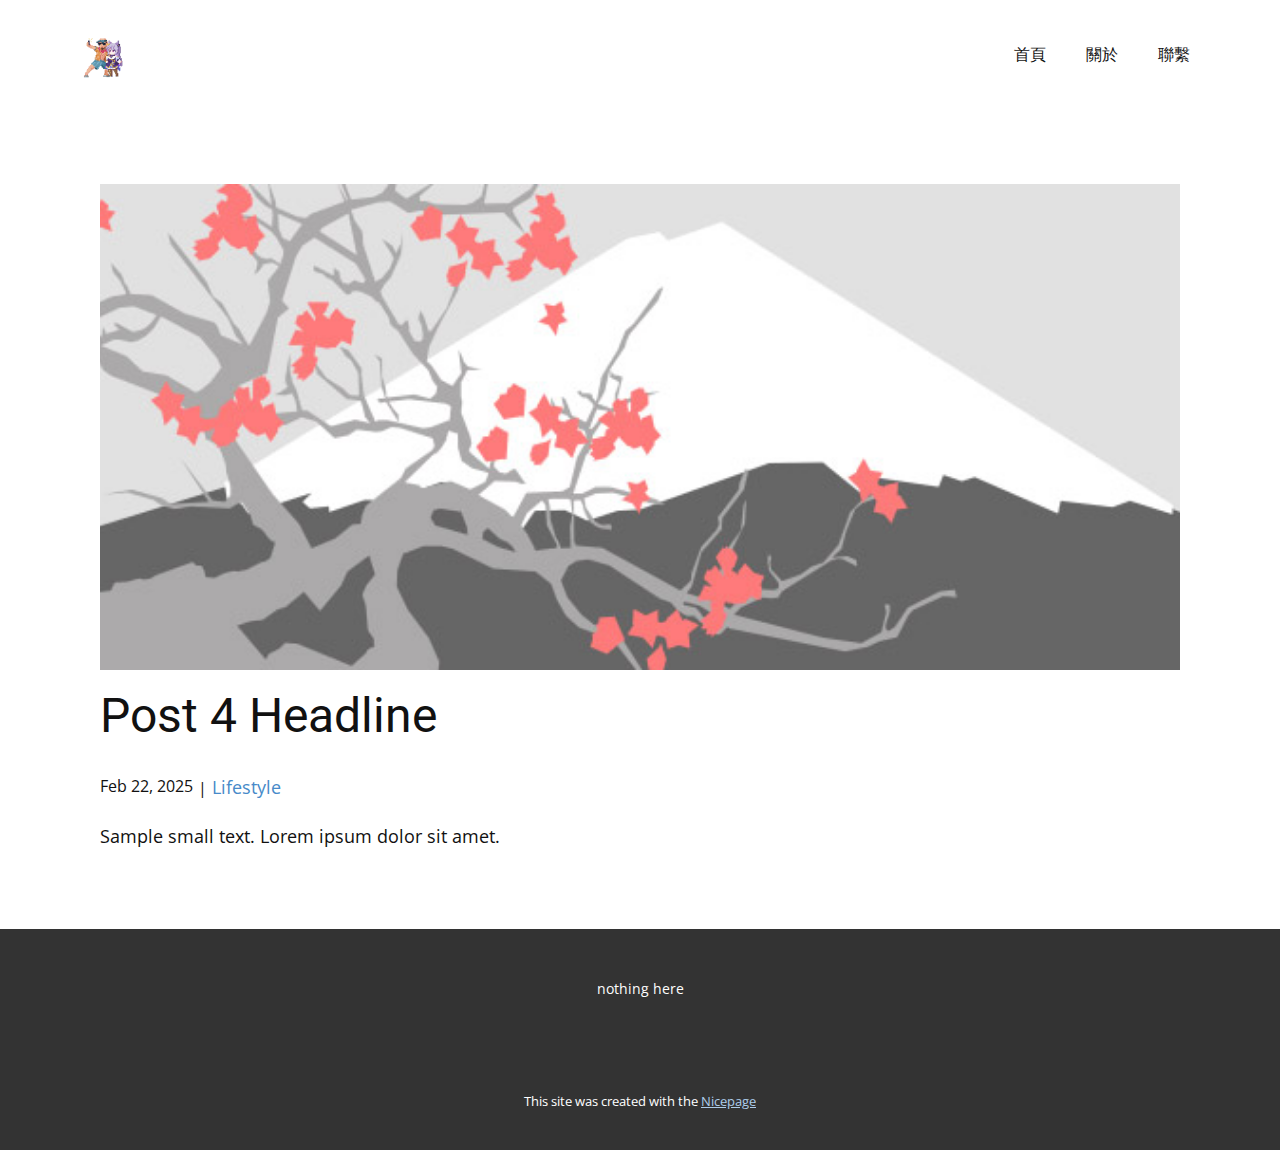
<file: blog/post-3.html>
<!DOCTYPE html>
<html style="font-size: 16px;" lang="en"><head>
    <meta name="viewport" content="width=device-width, initial-scale=1.0">
    <meta charset="utf-8">
    <meta name="keywords" content="Post 1 Headline">
    <meta name="description" content="">
    <title>Post 4 Headline</title>
    <link rel="stylesheet" href="../nicepage.css" media="screen">
<link rel="stylesheet" href="../Post-Template.css" media="screen">
    <script class="u-script" type="text/javascript" src="../jquery.js" defer=""></script>
    <script class="u-script" type="text/javascript" src="../nicepage.js" defer=""></script>
    <meta name="generator" content="Nicepage 7.4.4, nicepage.com">
    
    
    
    <link id="u-theme-google-font" rel="stylesheet" href="https://fonts.googleapis.com/css?family=Roboto:100,100i,300,300i,400,400i,500,500i,700,700i,900,900i|Open+Sans:300,300i,400,400i,500,500i,600,600i,700,700i,800,800i">
    <script type="application/ld+json">{
		"@context": "http://schema.org",
		"@type": "Organization",
		"name": "",
		"logo": "images/logo.png"
}</script>
    <meta name="theme-color" content="#478ac9">
  <meta data-intl-tel-input-cdn-path="intlTelInput/"></head>
  <body data-path-to-root="./" data-include-products="false" class="u-body u-xl-mode" data-lang="en"><header class="u-clearfix u-header u-header" id="header"><div class="u-clearfix u-sheet u-valign-middle u-sheet-1">
        <a href="#" class="u-image u-logo u-image-1" data-image-width="828" data-image-height="828">
          <img src="../images/logo.png" class="u-logo-image u-logo-image-1">
        </a>
        <nav class="u-menu u-menu-one-level u-offcanvas u-menu-1">
          <div class="menu-collapse" style="font-size: 1rem; letter-spacing: 0px;">
            <a class="u-button-style u-custom-left-right-menu-spacing u-custom-padding-bottom u-custom-top-bottom-menu-spacing u-hamburger-link u-nav-link u-text-active-palette-1-base u-text-hover-palette-2-base" href="#">
              <svg class="u-svg-link" viewBox="0 0 24 24"><use xlink:href="#menu-hamburger"></use></svg>
              <svg class="u-svg-content" version="1.1" id="menu-hamburger" viewBox="0 0 16 16" x="0px" y="0px" xmlns:xlink="http://www.w3.org/1999/xlink" xmlns="http://www.w3.org/2000/svg"><g><rect y="1" width="16" height="2"></rect><rect y="7" width="16" height="2"></rect><rect y="13" width="16" height="2"></rect>
</g></svg>
            </a>
          </div>
          <div class="u-custom-menu u-nav-container">
            <ul class="u-nav u-unstyled u-nav-1"><li class="u-nav-item"><a class="u-button-style u-nav-link u-text-active-palette-1-base u-text-hover-palette-2-base" href="../" style="padding: 10px 20px;">首頁</a>
</li><li class="u-nav-item"><a class="u-button-style u-nav-link u-text-active-palette-1-base u-text-hover-palette-2-base" href="../About.html" style="padding: 10px 20px;">關於</a>
</li><li class="u-nav-item"><a class="u-button-style u-nav-link u-text-active-palette-1-base u-text-hover-palette-2-base" href="../Contact.html" style="padding: 10px 20px;">聯繫</a>
</li></ul>
          </div>
          <div class="u-custom-menu u-nav-container-collapse">
            <div class="u-black u-container-style u-inner-container-layout u-opacity u-opacity-95 u-sidenav">
              <div class="u-inner-container-layout u-sidenav-overflow">
                <div class="u-menu-close"></div>
                <ul class="u-align-center u-nav u-popupmenu-items u-unstyled u-nav-2"><li class="u-nav-item"><a class="u-button-style u-nav-link" href="../">首頁</a>
</li><li class="u-nav-item"><a class="u-button-style u-nav-link" href="../About.html">關於</a>
</li><li class="u-nav-item"><a class="u-button-style u-nav-link" href="../Contact.html">聯繫</a>
</li></ul>
              </div>
            </div>
            <div class="u-black u-menu-overlay u-opacity u-opacity-70"></div>
          </div>
        </nav>
      </div></header>
    <section class="u-align-center u-clearfix u-section-1" id="block-1">
      <div class="u-clearfix u-sheet u-valign-middle-md u-valign-middle-sm u-valign-middle-xs u-sheet-1"><!--post_details--><!--post_details_options_json--><!--{"source":""}--><!--/post_details_options_json--><!--blog_post-->
        <div class="u-container-style u-expanded-width u-post-details u-post-details-1">
          <div class="u-container-layout u-valign-middle u-container-layout-1"><!--blog_post_image-->
            <img alt="" class="u-blog-control u-expanded-width u-image u-image-default u-image-1" src="../images/0fd3416c.jpeg"><!--/blog_post_image--><!--blog_post_header-->
            <h2 class="u-blog-control u-text u-text-1">Post 4 Headline</h2><!--/blog_post_header--><!--blog_post_metadata-->
            <div class="u-blog-control u-metadata u-metadata-1"><!--blog_post_metadata_date-->
              <span class="u-meta-date u-meta-icon">Feb 22, 2025</span><!--/blog_post_metadata_date--><!--blog_post_metadata_category-->
              <span class="u-meta-category u-meta-icon"><a href="../blog/blog.html#/blog-1///3">Lifestyle</a></span><!--/blog_post_metadata_category--><!--blog_post_metadata_comments-->
              <!--/blog_post_metadata_comments-->
            </div><!--/blog_post_metadata--><!--blog_post_content-->
            <div class="u-align-justify u-blog-control u-post-content u-text u-text-2 fr-view">
  <p>Sample small text. Lorem ipsum dolor sit amet.</p>
  </div><!--/blog_post_content-->
          </div>
        </div><!--/blog_post--><!--/post_details-->
      </div>
    </section>
    
    
    
    <footer class="u-align-center u-clearfix u-container-align-center u-footer u-grey-80 u-footer" id="footer"><div class="u-clearfix u-sheet u-sheet-1">
        <p class="u-small-text u-text u-text-variant u-text-1">nothing here </p>
      </div></footer>
    <section class="u-backlink u-clearfix u-grey-80">
      <p class="u-text">
        <span>This site was created with the </span>
        <a class="u-link" href="https://nicepage.com/" target="_blank" rel="nofollow">
          <span>Nicepage</span>
        </a>
      </p>
    </section>
  
</body></html>
</file>
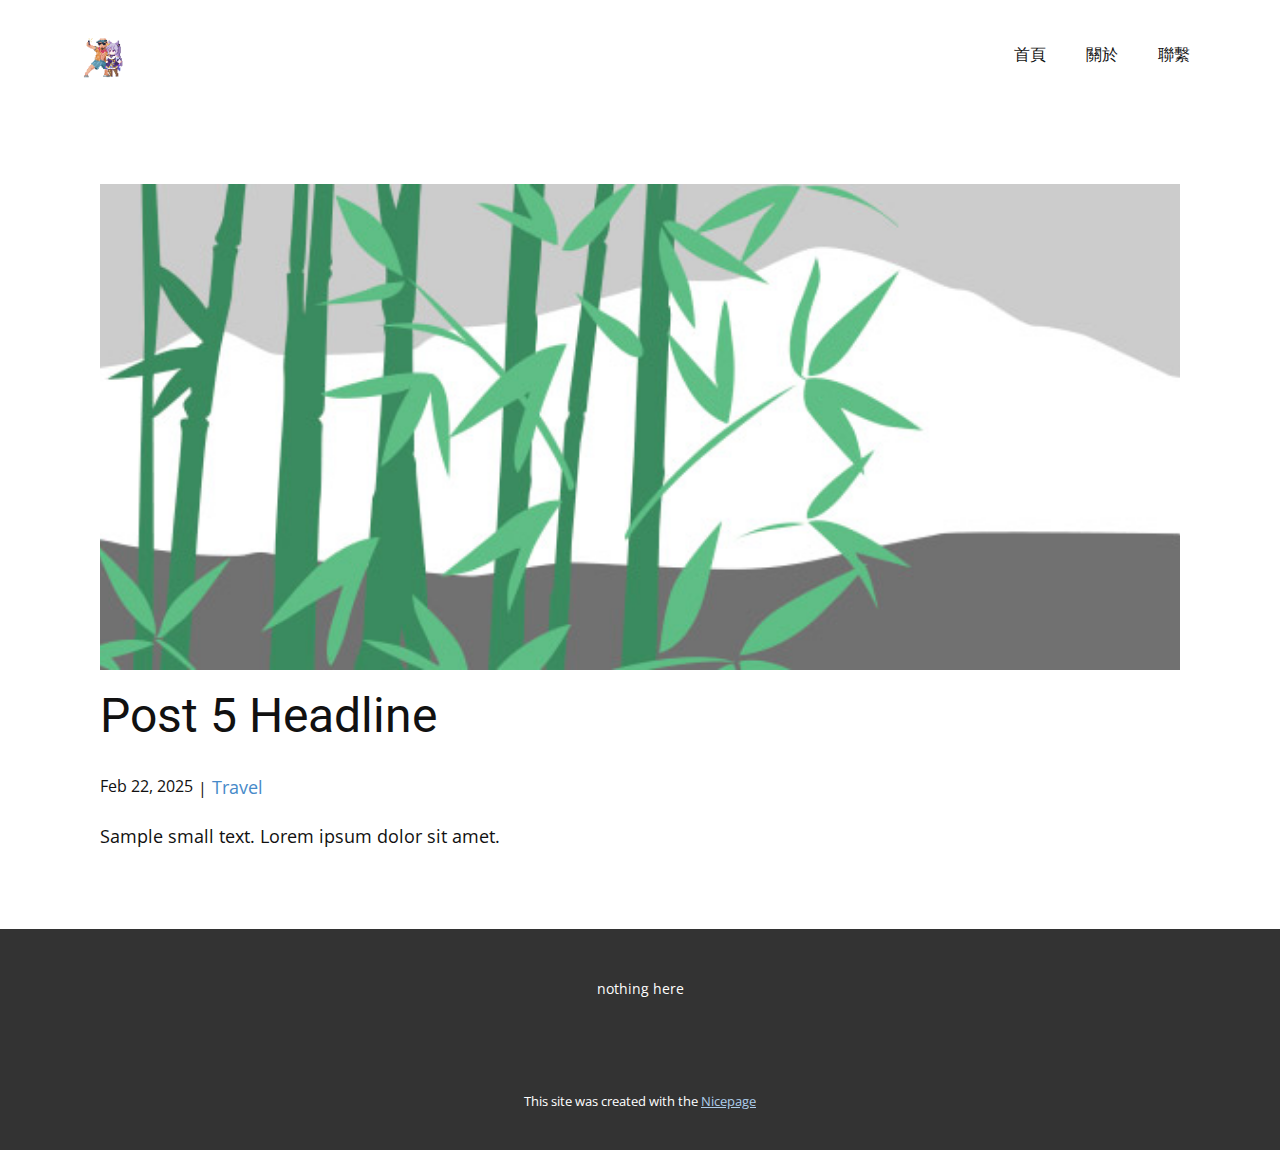
<file: blog/post-4.html>
<!DOCTYPE html>
<html style="font-size: 16px;" lang="en"><head>
    <meta name="viewport" content="width=device-width, initial-scale=1.0">
    <meta charset="utf-8">
    <meta name="keywords" content="Post 1 Headline">
    <meta name="description" content="">
    <title>Post 5 Headline</title>
    <link rel="stylesheet" href="../nicepage.css" media="screen">
<link rel="stylesheet" href="../Post-Template.css" media="screen">
    <script class="u-script" type="text/javascript" src="../jquery.js" defer=""></script>
    <script class="u-script" type="text/javascript" src="../nicepage.js" defer=""></script>
    <meta name="generator" content="Nicepage 7.4.4, nicepage.com">
    
    
    
    <link id="u-theme-google-font" rel="stylesheet" href="https://fonts.googleapis.com/css?family=Roboto:100,100i,300,300i,400,400i,500,500i,700,700i,900,900i|Open+Sans:300,300i,400,400i,500,500i,600,600i,700,700i,800,800i">
    <script type="application/ld+json">{
		"@context": "http://schema.org",
		"@type": "Organization",
		"name": "",
		"logo": "images/logo.png"
}</script>
    <meta name="theme-color" content="#478ac9">
  <meta data-intl-tel-input-cdn-path="intlTelInput/"></head>
  <body data-path-to-root="./" data-include-products="false" class="u-body u-xl-mode" data-lang="en"><header class="u-clearfix u-header u-header" id="header"><div class="u-clearfix u-sheet u-valign-middle u-sheet-1">
        <a href="#" class="u-image u-logo u-image-1" data-image-width="828" data-image-height="828">
          <img src="../images/logo.png" class="u-logo-image u-logo-image-1">
        </a>
        <nav class="u-menu u-menu-one-level u-offcanvas u-menu-1">
          <div class="menu-collapse" style="font-size: 1rem; letter-spacing: 0px;">
            <a class="u-button-style u-custom-left-right-menu-spacing u-custom-padding-bottom u-custom-top-bottom-menu-spacing u-hamburger-link u-nav-link u-text-active-palette-1-base u-text-hover-palette-2-base" href="#">
              <svg class="u-svg-link" viewBox="0 0 24 24"><use xlink:href="#menu-hamburger"></use></svg>
              <svg class="u-svg-content" version="1.1" id="menu-hamburger" viewBox="0 0 16 16" x="0px" y="0px" xmlns:xlink="http://www.w3.org/1999/xlink" xmlns="http://www.w3.org/2000/svg"><g><rect y="1" width="16" height="2"></rect><rect y="7" width="16" height="2"></rect><rect y="13" width="16" height="2"></rect>
</g></svg>
            </a>
          </div>
          <div class="u-custom-menu u-nav-container">
            <ul class="u-nav u-unstyled u-nav-1"><li class="u-nav-item"><a class="u-button-style u-nav-link u-text-active-palette-1-base u-text-hover-palette-2-base" href="../" style="padding: 10px 20px;">首頁</a>
</li><li class="u-nav-item"><a class="u-button-style u-nav-link u-text-active-palette-1-base u-text-hover-palette-2-base" href="../About.html" style="padding: 10px 20px;">關於</a>
</li><li class="u-nav-item"><a class="u-button-style u-nav-link u-text-active-palette-1-base u-text-hover-palette-2-base" href="../Contact.html" style="padding: 10px 20px;">聯繫</a>
</li></ul>
          </div>
          <div class="u-custom-menu u-nav-container-collapse">
            <div class="u-black u-container-style u-inner-container-layout u-opacity u-opacity-95 u-sidenav">
              <div class="u-inner-container-layout u-sidenav-overflow">
                <div class="u-menu-close"></div>
                <ul class="u-align-center u-nav u-popupmenu-items u-unstyled u-nav-2"><li class="u-nav-item"><a class="u-button-style u-nav-link" href="../">首頁</a>
</li><li class="u-nav-item"><a class="u-button-style u-nav-link" href="../About.html">關於</a>
</li><li class="u-nav-item"><a class="u-button-style u-nav-link" href="../Contact.html">聯繫</a>
</li></ul>
              </div>
            </div>
            <div class="u-black u-menu-overlay u-opacity u-opacity-70"></div>
          </div>
        </nav>
      </div></header>
    <section class="u-align-center u-clearfix u-section-1" id="block-1">
      <div class="u-clearfix u-sheet u-valign-middle-md u-valign-middle-sm u-valign-middle-xs u-sheet-1"><!--post_details--><!--post_details_options_json--><!--{"source":""}--><!--/post_details_options_json--><!--blog_post-->
        <div class="u-container-style u-expanded-width u-post-details u-post-details-1">
          <div class="u-container-layout u-valign-middle u-container-layout-1"><!--blog_post_image-->
            <img alt="" class="u-blog-control u-expanded-width u-image u-image-default u-image-1" src="../images/68f64b9d.jpeg"><!--/blog_post_image--><!--blog_post_header-->
            <h2 class="u-blog-control u-text u-text-1">Post 5 Headline</h2><!--/blog_post_header--><!--blog_post_metadata-->
            <div class="u-blog-control u-metadata u-metadata-1"><!--blog_post_metadata_date-->
              <span class="u-meta-date u-meta-icon">Feb 22, 2025</span><!--/blog_post_metadata_date--><!--blog_post_metadata_category-->
              <span class="u-meta-category u-meta-icon"><a href="../blog/blog.html#/blog-1///2">Travel</a></span><!--/blog_post_metadata_category--><!--blog_post_metadata_comments-->
              <!--/blog_post_metadata_comments-->
            </div><!--/blog_post_metadata--><!--blog_post_content-->
            <div class="u-align-justify u-blog-control u-post-content u-text u-text-2 fr-view">
  <p>Sample small text. Lorem ipsum dolor sit amet.</p>
  </div><!--/blog_post_content-->
          </div>
        </div><!--/blog_post--><!--/post_details-->
      </div>
    </section>
    
    
    
    <footer class="u-align-center u-clearfix u-container-align-center u-footer u-grey-80 u-footer" id="footer"><div class="u-clearfix u-sheet u-sheet-1">
        <p class="u-small-text u-text u-text-variant u-text-1">nothing here </p>
      </div></footer>
    <section class="u-backlink u-clearfix u-grey-80">
      <p class="u-text">
        <span>This site was created with the </span>
        <a class="u-link" href="https://nicepage.com/" target="_blank" rel="nofollow">
          <span>Nicepage</span>
        </a>
      </p>
    </section>
  
</body></html>
</file>
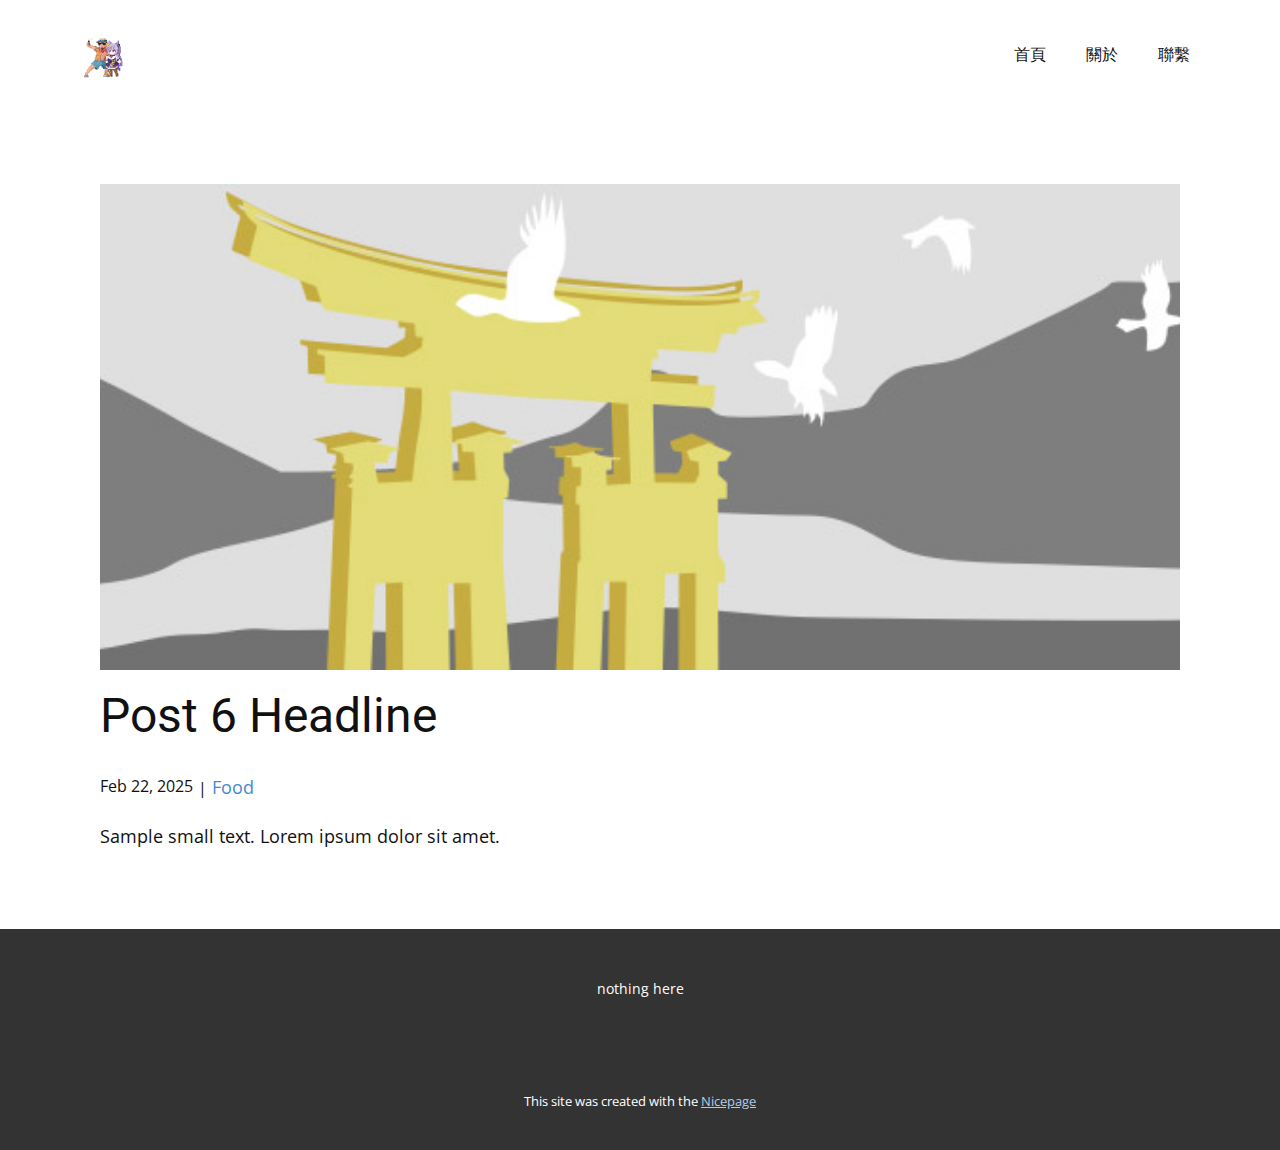
<file: blog/post-5.html>
<!DOCTYPE html>
<html style="font-size: 16px;" lang="en"><head>
    <meta name="viewport" content="width=device-width, initial-scale=1.0">
    <meta charset="utf-8">
    <meta name="keywords" content="Post 1 Headline">
    <meta name="description" content="">
    <title>Post 6 Headline</title>
    <link rel="stylesheet" href="../nicepage.css" media="screen">
<link rel="stylesheet" href="../Post-Template.css" media="screen">
    <script class="u-script" type="text/javascript" src="../jquery.js" defer=""></script>
    <script class="u-script" type="text/javascript" src="../nicepage.js" defer=""></script>
    <meta name="generator" content="Nicepage 7.4.4, nicepage.com">
    
    
    
    <link id="u-theme-google-font" rel="stylesheet" href="https://fonts.googleapis.com/css?family=Roboto:100,100i,300,300i,400,400i,500,500i,700,700i,900,900i|Open+Sans:300,300i,400,400i,500,500i,600,600i,700,700i,800,800i">
    <script type="application/ld+json">{
		"@context": "http://schema.org",
		"@type": "Organization",
		"name": "",
		"logo": "images/logo.png"
}</script>
    <meta name="theme-color" content="#478ac9">
  <meta data-intl-tel-input-cdn-path="intlTelInput/"></head>
  <body data-path-to-root="./" data-include-products="false" class="u-body u-xl-mode" data-lang="en"><header class="u-clearfix u-header u-header" id="header"><div class="u-clearfix u-sheet u-valign-middle u-sheet-1">
        <a href="#" class="u-image u-logo u-image-1" data-image-width="828" data-image-height="828">
          <img src="../images/logo.png" class="u-logo-image u-logo-image-1">
        </a>
        <nav class="u-menu u-menu-one-level u-offcanvas u-menu-1">
          <div class="menu-collapse" style="font-size: 1rem; letter-spacing: 0px;">
            <a class="u-button-style u-custom-left-right-menu-spacing u-custom-padding-bottom u-custom-top-bottom-menu-spacing u-hamburger-link u-nav-link u-text-active-palette-1-base u-text-hover-palette-2-base" href="#">
              <svg class="u-svg-link" viewBox="0 0 24 24"><use xlink:href="#menu-hamburger"></use></svg>
              <svg class="u-svg-content" version="1.1" id="menu-hamburger" viewBox="0 0 16 16" x="0px" y="0px" xmlns:xlink="http://www.w3.org/1999/xlink" xmlns="http://www.w3.org/2000/svg"><g><rect y="1" width="16" height="2"></rect><rect y="7" width="16" height="2"></rect><rect y="13" width="16" height="2"></rect>
</g></svg>
            </a>
          </div>
          <div class="u-custom-menu u-nav-container">
            <ul class="u-nav u-unstyled u-nav-1"><li class="u-nav-item"><a class="u-button-style u-nav-link u-text-active-palette-1-base u-text-hover-palette-2-base" href="../" style="padding: 10px 20px;">首頁</a>
</li><li class="u-nav-item"><a class="u-button-style u-nav-link u-text-active-palette-1-base u-text-hover-palette-2-base" href="../About.html" style="padding: 10px 20px;">關於</a>
</li><li class="u-nav-item"><a class="u-button-style u-nav-link u-text-active-palette-1-base u-text-hover-palette-2-base" href="../Contact.html" style="padding: 10px 20px;">聯繫</a>
</li></ul>
          </div>
          <div class="u-custom-menu u-nav-container-collapse">
            <div class="u-black u-container-style u-inner-container-layout u-opacity u-opacity-95 u-sidenav">
              <div class="u-inner-container-layout u-sidenav-overflow">
                <div class="u-menu-close"></div>
                <ul class="u-align-center u-nav u-popupmenu-items u-unstyled u-nav-2"><li class="u-nav-item"><a class="u-button-style u-nav-link" href="../">首頁</a>
</li><li class="u-nav-item"><a class="u-button-style u-nav-link" href="../About.html">關於</a>
</li><li class="u-nav-item"><a class="u-button-style u-nav-link" href="../Contact.html">聯繫</a>
</li></ul>
              </div>
            </div>
            <div class="u-black u-menu-overlay u-opacity u-opacity-70"></div>
          </div>
        </nav>
      </div></header>
    <section class="u-align-center u-clearfix u-section-1" id="block-1">
      <div class="u-clearfix u-sheet u-valign-middle-md u-valign-middle-sm u-valign-middle-xs u-sheet-1"><!--post_details--><!--post_details_options_json--><!--{"source":""}--><!--/post_details_options_json--><!--blog_post-->
        <div class="u-container-style u-expanded-width u-post-details u-post-details-1">
          <div class="u-container-layout u-valign-middle u-container-layout-1"><!--blog_post_image-->
            <img alt="" class="u-blog-control u-expanded-width u-image u-image-default u-image-1" src="../images/8ad73f3c.jpeg"><!--/blog_post_image--><!--blog_post_header-->
            <h2 class="u-blog-control u-text u-text-1">Post 6 Headline</h2><!--/blog_post_header--><!--blog_post_metadata-->
            <div class="u-blog-control u-metadata u-metadata-1"><!--blog_post_metadata_date-->
              <span class="u-meta-date u-meta-icon">Feb 22, 2025</span><!--/blog_post_metadata_date--><!--blog_post_metadata_category-->
              <span class="u-meta-category u-meta-icon"><a href="../blog/blog.html#/blog-1///1">Food</a></span><!--/blog_post_metadata_category--><!--blog_post_metadata_comments-->
              <!--/blog_post_metadata_comments-->
            </div><!--/blog_post_metadata--><!--blog_post_content-->
            <div class="u-align-justify u-blog-control u-post-content u-text u-text-2 fr-view">
  <p>Sample small text. Lorem ipsum dolor sit amet.</p>
  </div><!--/blog_post_content-->
          </div>
        </div><!--/blog_post--><!--/post_details-->
      </div>
    </section>
    
    
    
    <footer class="u-align-center u-clearfix u-container-align-center u-footer u-grey-80 u-footer" id="footer"><div class="u-clearfix u-sheet u-sheet-1">
        <p class="u-small-text u-text u-text-variant u-text-1">nothing here </p>
      </div></footer>
    <section class="u-backlink u-clearfix u-grey-80">
      <p class="u-text">
        <span>This site was created with the </span>
        <a class="u-link" href="https://nicepage.com/" target="_blank" rel="nofollow">
          <span>Nicepage</span>
        </a>
      </p>
    </section>
  
</body></html>
</file>
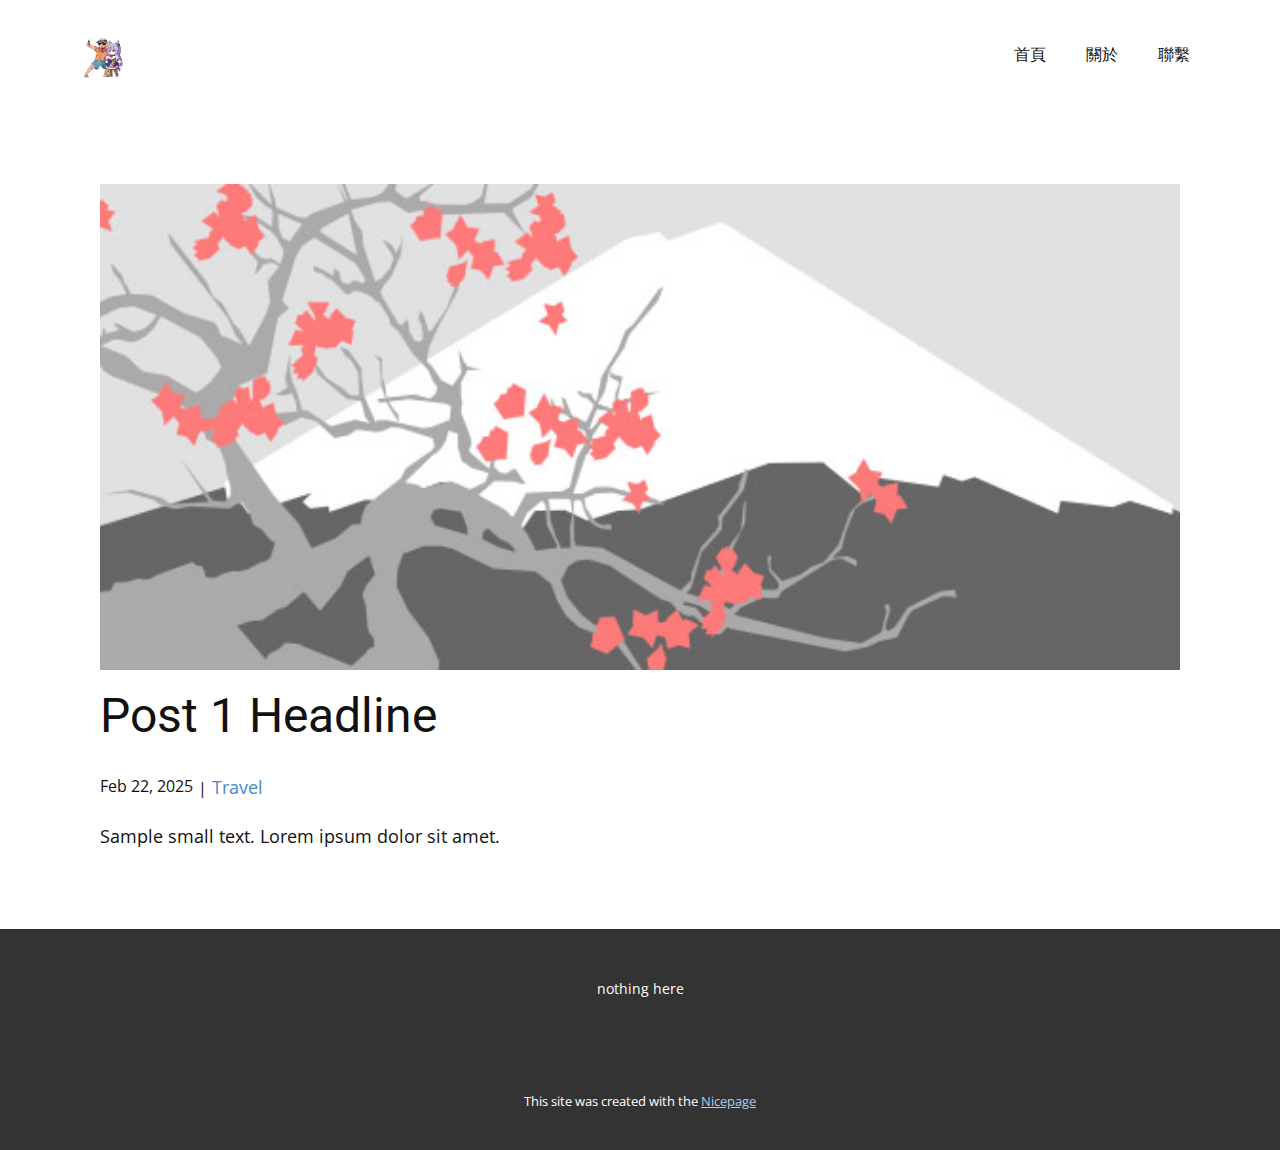
<file: blog/post.html>
<!DOCTYPE html>
<html style="font-size: 16px;" lang="en"><head>
    <meta name="viewport" content="width=device-width, initial-scale=1.0">
    <meta charset="utf-8">
    <meta name="keywords" content="Post 1 Headline">
    <meta name="description" content="">
    <title>Post 1 Headline</title>
    <link rel="stylesheet" href="../nicepage.css" media="screen">
<link rel="stylesheet" href="../Post-Template.css" media="screen">
    <script class="u-script" type="text/javascript" src="../jquery.js" defer=""></script>
    <script class="u-script" type="text/javascript" src="../nicepage.js" defer=""></script>
    <meta name="generator" content="Nicepage 7.4.4, nicepage.com">
    
    
    
    <link id="u-theme-google-font" rel="stylesheet" href="https://fonts.googleapis.com/css?family=Roboto:100,100i,300,300i,400,400i,500,500i,700,700i,900,900i|Open+Sans:300,300i,400,400i,500,500i,600,600i,700,700i,800,800i">
    <script type="application/ld+json">{
		"@context": "http://schema.org",
		"@type": "Organization",
		"name": "",
		"logo": "images/logo.png"
}</script>
    <meta name="theme-color" content="#478ac9">
  <meta data-intl-tel-input-cdn-path="intlTelInput/"></head>
  <body data-path-to-root="./" data-include-products="false" class="u-body u-xl-mode" data-lang="en"><header class="u-clearfix u-header u-header" id="header"><div class="u-clearfix u-sheet u-valign-middle u-sheet-1">
        <a href="#" class="u-image u-logo u-image-1" data-image-width="828" data-image-height="828">
          <img src="../images/logo.png" class="u-logo-image u-logo-image-1">
        </a>
        <nav class="u-menu u-menu-one-level u-offcanvas u-menu-1">
          <div class="menu-collapse" style="font-size: 1rem; letter-spacing: 0px;">
            <a class="u-button-style u-custom-left-right-menu-spacing u-custom-padding-bottom u-custom-top-bottom-menu-spacing u-hamburger-link u-nav-link u-text-active-palette-1-base u-text-hover-palette-2-base" href="#">
              <svg class="u-svg-link" viewBox="0 0 24 24"><use xlink:href="#menu-hamburger"></use></svg>
              <svg class="u-svg-content" version="1.1" id="menu-hamburger" viewBox="0 0 16 16" x="0px" y="0px" xmlns:xlink="http://www.w3.org/1999/xlink" xmlns="http://www.w3.org/2000/svg"><g><rect y="1" width="16" height="2"></rect><rect y="7" width="16" height="2"></rect><rect y="13" width="16" height="2"></rect>
</g></svg>
            </a>
          </div>
          <div class="u-custom-menu u-nav-container">
            <ul class="u-nav u-unstyled u-nav-1"><li class="u-nav-item"><a class="u-button-style u-nav-link u-text-active-palette-1-base u-text-hover-palette-2-base" href="../" style="padding: 10px 20px;">首頁</a>
</li><li class="u-nav-item"><a class="u-button-style u-nav-link u-text-active-palette-1-base u-text-hover-palette-2-base" href="../About.html" style="padding: 10px 20px;">關於</a>
</li><li class="u-nav-item"><a class="u-button-style u-nav-link u-text-active-palette-1-base u-text-hover-palette-2-base" href="../Contact.html" style="padding: 10px 20px;">聯繫</a>
</li></ul>
          </div>
          <div class="u-custom-menu u-nav-container-collapse">
            <div class="u-black u-container-style u-inner-container-layout u-opacity u-opacity-95 u-sidenav">
              <div class="u-inner-container-layout u-sidenav-overflow">
                <div class="u-menu-close"></div>
                <ul class="u-align-center u-nav u-popupmenu-items u-unstyled u-nav-2"><li class="u-nav-item"><a class="u-button-style u-nav-link" href="../">首頁</a>
</li><li class="u-nav-item"><a class="u-button-style u-nav-link" href="../About.html">關於</a>
</li><li class="u-nav-item"><a class="u-button-style u-nav-link" href="../Contact.html">聯繫</a>
</li></ul>
              </div>
            </div>
            <div class="u-black u-menu-overlay u-opacity u-opacity-70"></div>
          </div>
        </nav>
      </div></header>
    <section class="u-align-center u-clearfix u-section-1" id="block-1">
      <div class="u-clearfix u-sheet u-valign-middle-md u-valign-middle-sm u-valign-middle-xs u-sheet-1"><!--post_details--><!--post_details_options_json--><!--{"source":""}--><!--/post_details_options_json--><!--blog_post-->
        <div class="u-container-style u-expanded-width u-post-details u-post-details-1">
          <div class="u-container-layout u-valign-middle u-container-layout-1"><!--blog_post_image-->
            <img alt="" class="u-blog-control u-expanded-width u-image u-image-default u-image-1" src="../images/0fd3416c.jpeg"><!--/blog_post_image--><!--blog_post_header-->
            <h2 class="u-blog-control u-text u-text-1">Post 1 Headline</h2><!--/blog_post_header--><!--blog_post_metadata-->
            <div class="u-blog-control u-metadata u-metadata-1"><!--blog_post_metadata_date-->
              <span class="u-meta-date u-meta-icon">Feb 22, 2025</span><!--/blog_post_metadata_date--><!--blog_post_metadata_category-->
              <span class="u-meta-category u-meta-icon"><a href="../blog/blog.html#/blog-1///2">Travel</a></span><!--/blog_post_metadata_category--><!--blog_post_metadata_comments-->
              <!--/blog_post_metadata_comments-->
            </div><!--/blog_post_metadata--><!--blog_post_content-->
            <div class="u-align-justify u-blog-control u-post-content u-text u-text-2 fr-view">
  <p>Sample small text. Lorem ipsum dolor sit amet.</p>
  </div><!--/blog_post_content-->
          </div>
        </div><!--/blog_post--><!--/post_details-->
      </div>
    </section>
    
    
    
    <footer class="u-align-center u-clearfix u-container-align-center u-footer u-grey-80 u-footer" id="footer"><div class="u-clearfix u-sheet u-sheet-1">
        <p class="u-small-text u-text u-text-variant u-text-1">nothing here </p>
      </div></footer>
    <section class="u-backlink u-clearfix u-grey-80">
      <p class="u-text">
        <span>This site was created with the </span>
        <a class="u-link" href="https://nicepage.com/" target="_blank" rel="nofollow">
          <span>Nicepage</span>
        </a>
      </p>
    </section>
  
</body></html>
</file>
